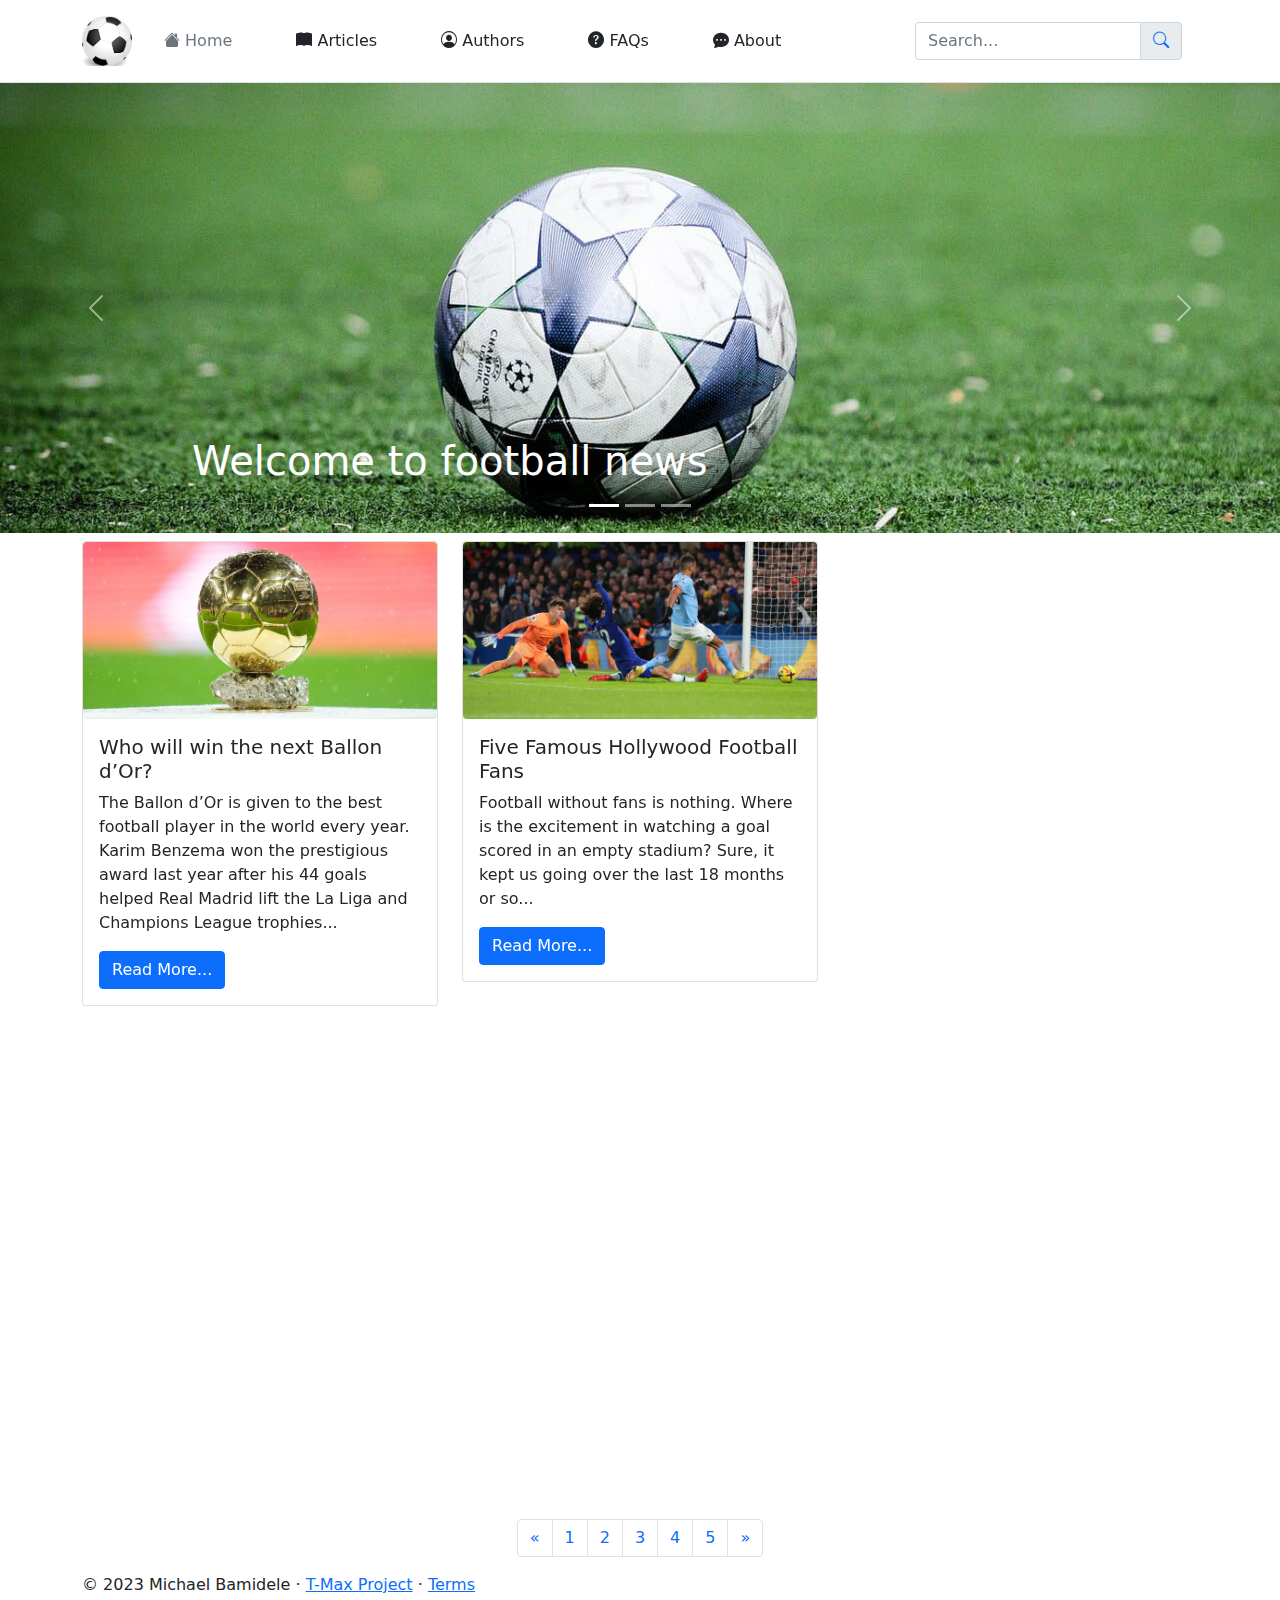
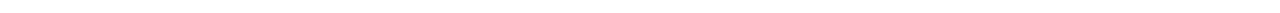
<file: index.html>
<!DOCTYPE html>
<html lang="en">
<head>
    <meta charset="UTF-8">
    <meta http-equiv="X-UA-Compatible" content="IE=edge">
    <meta name="viewport" content="width=device-width, initial-scale=1.0">
    <title>All about Football News</title>
    <link rel="stylesheet" href="./lib/bootstrap-5.1.0-dist/css/bootstrap.min.css">
    <link rel="stylesheet" href="./lib/bootstrap-icons/bootstrap-icons.css">
    <link rel="stylesheet" href="./lib/aos/aos.css">
</head>
<body>
    <!-- NAVIGATION ITEMS START -->
    <header class="p-3 mb-0 border-bottom">
        <div class="container">
          <div class="d-flex flex-wrap align-items-center justify-content-center justify-content-lg-start" data-aos="fade-down" data-aos-offset="200" data-aos-easing="ease-in-sine" data-aos-duration="1800">
            <a href="/" class="d-flex align-items-center mb-2 mb-lg-0 text-dark text-decoration-none">
              <!-- <svg class="bi me-2" width="40" height="32" role="img" aria-label="Bootstrap"><use xlink:href="#bootstrap"/></svg> -->
              <img src="./media/logo/football_logo.png" alt="" width="50px" class="rounded-2">
            </a>
    
            <ul class="nav col-12 col-lg-auto me-lg-auto mb-2 justify-content-center mb-md-0">
              <li class="px-4"><a href="#" class="nav-link px-2 link-secondary"> <i class="bi bi-house-fill"></i> Home</a></li>
              <li class="px-4"><a href="./pages/article1.html" class="nav-link px-2 link-dark"> <i class="bi bi-book-fill"></i> Articles</a></li>
              <li class="px-4"><a href="./pages/authors.html" class="nav-link px-2 link-dark"> <i class="bi bi-person-circle"></i> Authors</a></li>
              <li class="px-4"><a href="#" class="nav-link px-2 link-dark"> <i class="bi bi-question-circle-fill"></i> FAQs</a></li>
              <li class="px-4"><a href="#" class="nav-link px-2 link-dark"> <i class="bi bi-chat-dots-fill"></i> About</a></li>
            </ul>

            <form class="col-12 col-lg-auto mb-3 mb-lg-0 me-lg-3">
              <div class="input-group">
              <input type="search" class="form-control" placeholder="Search..." aria-label="Search">
              <span id="searchBtn" class="input-group-text"><a href="./pages/search.html"><i class="bi bi-search"></i></a></span>
              </div>
            </form>
    
          </div>
        </div>
        <!-- <h1 class="bi bi-bell-fill"></h1> -->
    </header>
    <!-- SLIDER START -->
    <main>
      <div id="myCarousel" class="carousel slide mb-2" data-bs-ride="carousel" data-aos="fade-down" data-aos-offset="400" data-aos-easing="ease-in-sine" data-aos-duration="1800">
        <div class="carousel-indicators">
          <button type="button" data-bs-target="#myCarousel" data-bs-slide-to="0" class="active" aria-current="true" aria-label="Slide 1"></button>
          <button type="button" data-bs-target="#myCarousel" data-bs-slide-to="1" aria-label="Slide 2"></button>
          <button type="button" data-bs-target="#myCarousel" data-bs-slide-to="2" aria-label="Slide 3"></button>
        </div>
        <div class="carousel-inner">
          <div class="carousel-item active">
            <img src="./media/images/football-slider1.jpg" alt="">
    
            <div class="container">
              <div class="carousel-caption text-start">
                <h1>Welcome to football news</h1>
              </div>
            </div>
          </div>
          <div class="carousel-item">
            <img src="./media/images/football-slider2.jpg" alt="">
    
            <div class="container">
              <div class="carousel-caption text-start">
                <h1>Latest news about football, and more</h1>
              </div>
            </div>
          </div>
          <div class="carousel-item">
            <img src="./media/images/football-slider3.jpg" alt="">
    
            <div class="container">
              <div class="carousel-caption text-end">
              </div>
            </div>
          </div>
        </div>
        <button class="carousel-control-prev" type="button" data-bs-target="#myCarousel" data-bs-slide="prev">
          <span class="carousel-control-prev-icon" aria-hidden="true"></span>
          <span class="visually-hidden">Previous</span>
        </button>
        <button class="carousel-control-next" type="button" data-bs-target="#myCarousel" data-bs-slide="next">
          <span class="carousel-control-next-icon" aria-hidden="true"></span>
          <span class="visually-hidden">Next</span>
        </button>
      </div>
    
    
      <!-- FEATURED ARTICLES SECTION START -->
      <div class="container">
        <div class="row" data-masonry='{"percentPosition": true }'>
          <div class="col-sm-6 col-lg-4 mb-4">
            <div class="card" data-aos="flip-left" data-aos-offset="200" data-aos-easing="ease-in-sine" data-aos-duration="600">
              <img src="./media/images/article1b.jpg" alt="" class="rounded-2">
      
              <div class="card-body">
                <h5 class="card-title">Who will win the next Ballon d’Or?</h5>
                <p class="card-text">The Ballon d’Or is given to the best football player in the world every year. Karim Benzema won the prestigious award last year after his 44 goals helped Real Madrid lift the La Liga and Champions League trophies...</p>
                <a href="./pages/article1.html" class="btn btn-primary">Read More...</a>
              </div>
            </div>
          </div>

          <div class="col-sm-6 col-lg-4 mb-4">
            <div class="card" data-aos="flip-left" data-aos-offset="300" data-aos-easing="ease-in-sine" data-aos-duration="600">
              <img src="./media/images/article2.jpg" alt="" class="rounded-2">
      
              <div class="card-body">
                <h5 class="card-title">Five Famous Hollywood Football Fans</h5>
                <p class="card-text">Football without fans is nothing. Where is the excitement in watching a goal scored in an empty stadium? Sure, it kept us going over the last 18 months or so...
                  </p>
                  <a href="./pages/article2.html" class="btn btn-primary">Read More...</a>

              </div>
            </div>
          </div>

          <div class="col-sm-6 col-lg-4 mb-4">
            <div class="card" data-aos="flip-left" data-aos-offset="400" data-aos-easing="ease-in-sine" data-aos-duration="600">
              <img src="./media/images/article3.jpg" alt="" class="rounded-2">
      
              <div class="card-body">
                <h5 class="card-title">2023 FA Cup 3rd Round Preview</h5>
                <p class="card-text">The FA Cup third round will be played between January 6 and January 9 and can be streamed online here. This is the stage where the Premier League teams...</p>
                <a href="./pages/article3.html" class="btn btn-primary">Read More...</a>

              </div>
            </div>
          </div>

          <div class="col-sm-6 col-lg-4 mb-4">
            <div class="card" data-aos="flip-left" data-aos-offset="200" data-aos-easing="ease-in-sine" data-aos-duration="600">
              <img src="./media/images/article4.jpg" alt="" class="rounded-2">

              <div class="card-body">
                <h5 class="card-title">Chelsea vs Man City highlights and reaction as Riyad Mahrez scores from Grealish assist</h5>
                <p class="card-text">Manchester City beat Chelsea at Stamford Bridge in an important Premier League fixture ahead of the two sides meeting again in the FA Cup at the weekend...</p>
                <a href="./pages/article4.html" class="btn btn-primary">Read More...</a>

              </div>
            </div>
          </div>

          <div class="col-sm-6 col-lg-4 mb-4">
            <div class="card" data-aos="flip-left" data-aos-offset="300" data-aos-easing="ease-in-sine" data-aos-duration="600">
              <img src="./media/images/article5.jpg" alt="" class="rounded-2">

              <div class="card-body">
                <h5 class="card-title">Man City 1-1 Everton highlights and reaction after Haaland and Gray goals</h5>
                <p class="card-text">Manchester City were left frustrated on New Year's Eve as Everton earned a point at the Etihad Stadium. Julian Alvarez was a surprise inclusion...</p>
                <a href="./pages/article5.html" class="btn btn-primary">Read More...</a>

              </div>
            </div>
          </div>

          <div class="col-sm-6 col-lg-4 mb-4">
            <div class="card" data-aos="flip-left" data-aos-offset="400" data-aos-easing="ease-in-sine" data-aos-duration="600">
              <img src="./media/images/article6.jpg" alt="" class="rounded-2">

              <div class="card-body">
                <h5 class="card-title">Every word Pep Guardiola said ahead of Man City vs Chelsea fixture</h5>
                <p class="card-text">Manchester City take on Chelsea in the Premier League on Thursday and Pep Guardiola will give his thoughts today...</p>
                <a href="./pages/article6.html" class="btn btn-primary">Read More...</a>

              </div>
            </div>
          </div>


        </div>


      </div>
      <div class="d-flex flex-row justify-content-center">
        <nav>
          <ul class="pagination">
            <li class="page-item">
              <a class="page-link" href="#" aria-label="Previous">
                <span aria-hidden="true">&laquo;</span>
              </a>
            </li>
            <li class="page-item"><a class="page-link" href="#">1</a></li>
            <li class="page-item"><a class="page-link" href="#">2</a></li>
            <li class="page-item"><a class="page-link" href="#">3</a></li>
            <li class="page-item"><a class="page-link" href="#">4</a></li>
            <li class="page-item"><a class="page-link" href="#">5</a></li>
            <li class="page-item">
              <a class="page-link" href="#" aria-label="Next">
                <span aria-hidden="true">&raquo;</span>
              </a>
            </li>
          </ul>
        </nav>
      </div>
    </main>
    <footer class="container">
      <p>&copy; 2023 Michael Bamidele &middot; <a href="#">T-Max Project</a> &middot; <a href="#">Terms</a></p>
      
    </footer>
   
    
    <script src="./lib/bootstrap-5.1.0-dist/js/bootstrap.bundle.min.js"></script>
    <script src="./lib/aos/aos.js"></script>
    <script>AOS.init();</script>
    <script src="/scripts/main.js"></script>
</body>
</html>
</file>
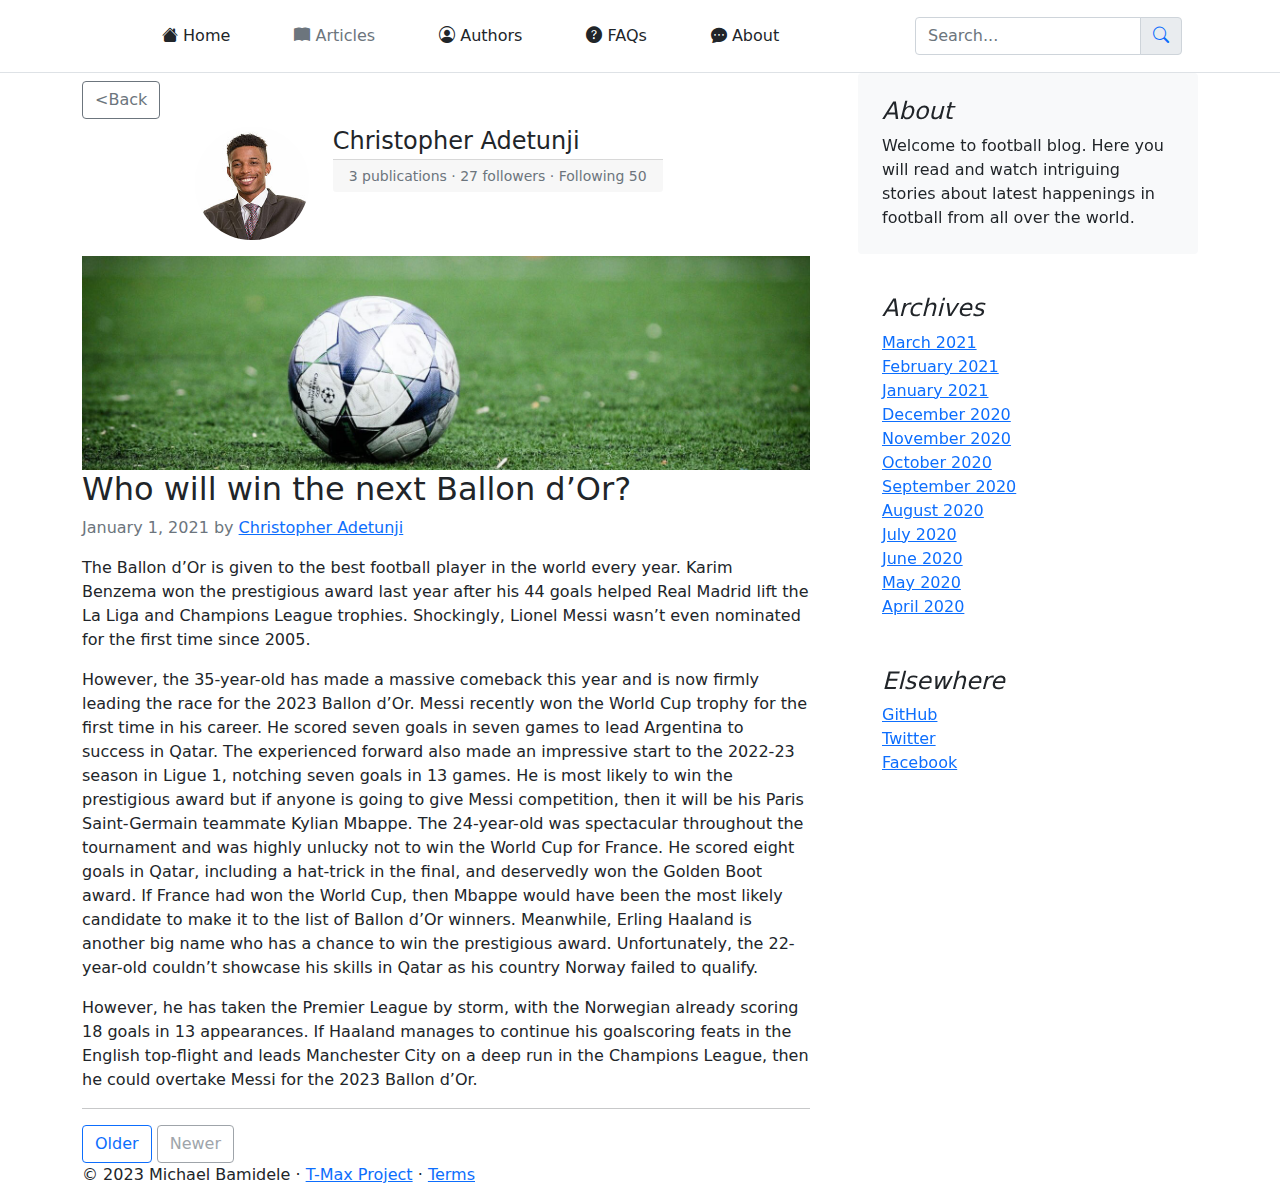
<file: pages/article1.html>
<!DOCTYPE html>
<html lang="en">
<head>
    <meta charset="UTF-8">
    <meta http-equiv="X-UA-Compatible" content="IE=edge">
    <meta name="viewport" content="width=device-width, initial-scale=1.0">
    <title>All about Football News</title>
    <link rel="stylesheet" href="../lib/bootstrap-5.1.0-dist/css/bootstrap.min.css">
    <link rel="stylesheet" href="../lib/bootstrap-icons/bootstrap-icons.css">

</head>
<body>
    <!-- NAVIGATION ITEMS START -->
    <header class="p-3 mb-0 border-bottom">
      <div class="container">
        <div class="d-flex flex-wrap align-items-center justify-content-center justify-content-lg-start">
          <a href="/" class="d-flex align-items-center mb-2 mb-lg-0 text-dark text-decoration-none">
            <svg class="bi me-2" width="40" height="32" role="img" aria-label="Bootstrap"><use xlink:href="#bootstrap"/></svg>
          </a>
  
          <ul class="nav col-12 col-lg-auto me-lg-auto mb-2 justify-content-center mb-md-0">
            <li class="px-4"><a href="../index.html" class="nav-link px-2 link-dark"> <i class="bi bi-house-fill"></i> Home</a></li>
            <li class="px-4"><a href="#" class="nav-link px-2 link-secondary"> <i class="bi bi-book-fill"></i> Articles</a></li>
            <li class="px-4"><a href="./authors.html" class="nav-link px-2 link-dark"> <i class="bi bi-person-circle"></i> Authors</a></li>
            <li class="px-4"><a href="#" class="nav-link px-2 link-dark"> <i class="bi bi-question-circle-fill"></i> FAQs</a></li>
            <li class="px-4"><a href="#" class="nav-link px-2 link-dark"> <i class="bi bi-chat-dots-fill"></i> About</a></li>
          </ul>

          <form class="col-12 col-lg-auto mb-3 mb-lg-0 me-lg-3">
            <div class="input-group">
            <input type="search" class="form-control" placeholder="Search..." aria-label="Search">
            <span id="searchBtn" class="input-group-text"><a href="./search.html"><i class="bi bi-search"></i></a></span>
            </div>
          </form>
  
        </div>
      </div>
      <!-- <h1 class="bi bi-bell-fill"></h1> -->
    </header>
<!-- SLIDER START -->
    <main class="container">
        <div class="row g-5">
            <div class="col-md-8">
              <h4><a href="../index.html" class="btn btn-outline-secondary mt-2">&lt;Back</a></h4>
              <div class="row mb-3">
                  <div class="col-4 text-end">
                      <img src="../media/images/writer1.jpg" alt="" width="50%" class="rounded-pill">
                  </div>
                  <div class="col-8">
                    <h4 class="card-title">Christopher Adetunji</h4>
                    <small class="card-footer text-secondary">3 publications &middot; 27 followers &middot; Following 50</small>
                  </div>
              </div>
        
              <article class="blog-post">
                <img src="../media/images/football-slider1.jpg" alt="" width="100%">
                <h2 class="blog-post-title">Who will win the next Ballon d’Or?</h2>
                <p class="blog-post-meta text-secondary">January 1, 2021 by <a href="#">Christopher Adetunji</a></p>
        
                <p>The Ballon d’Or is given to the best football player in the world every year. Karim Benzema won the prestigious award last year after his 44 goals helped Real Madrid lift the La Liga and Champions League trophies. 
                  Shockingly, Lionel Messi wasn’t even nominated for the first time since 2005. 
                </p>
                <p>However, the 35-year-old has made a massive comeback this year and is now firmly leading the race for the 2023 Ballon d’Or. 
                  Messi recently won the World Cup trophy for the first time in his career. He scored seven goals in seven games to lead Argentina to success in Qatar. 
                  The experienced forward also made an impressive start to the 2022-23 season in Ligue 1, notching seven goals in 13 games. 
                  He is most likely to win the prestigious award but if anyone is going to give Messi competition, then it will be his Paris Saint-Germain teammate Kylian Mbappe. 
                  The 24-year-old was spectacular throughout the tournament and was highly unlucky not to win the World Cup for France. He scored eight goals in Qatar, including a hat-trick in the final, and deservedly won the Golden Boot award. 
                  If France had won the World Cup, then Mbappe would have been the most likely candidate to make it to the list of Ballon d’Or winners. 
                  Meanwhile, Erling Haaland is another big name who has a chance to win the prestigious award. 
                  Unfortunately, the 22-year-old couldn’t showcase his skills in Qatar as his country Norway failed to qualify. 
                  </p>
                  <p>
                  However, he has taken the Premier League by storm, with the Norwegian already scoring 18 goals in 13 appearances. 
                  If Haaland manages to continue his goalscoring feats in the English top-flight and leads Manchester City on a deep run in the Champions League, then he could overtake Messi for the 2023 Ballon d’Or. 
                  </p>
                <hr>

              </article>
        
              <nav class="blog-pagination" aria-label="Pagination">
                <a class="btn btn-outline-primary" href="#">Older</a>
                <a class="btn btn-outline-secondary disabled" href="#" tabindex="-1" aria-disabled="true">Newer</a>
              </nav>
        
            </div>
        
            <div class="col-md-4">
              <div class="position-sticky" style="top: 2rem;">
                <div class="p-4 mb-3 bg-light rounded">
                  <h4 class="fst-italic">About</h4>
                  <p class="mb-0">Welcome to football blog. Here you will read and watch intriguing stories about latest happenings in football from all over the world.</p>
                </div>
        
                <div class="p-4">
                  <h4 class="fst-italic">Archives</h4>
                  <ol class="list-unstyled mb-0">
                    <li><a href="#">March 2021</a></li>
                    <li><a href="#">February 2021</a></li>
                    <li><a href="#">January 2021</a></li>
                    <li><a href="#">December 2020</a></li>
                    <li><a href="#">November 2020</a></li>
                    <li><a href="#">October 2020</a></li>
                    <li><a href="#">September 2020</a></li>
                    <li><a href="#">August 2020</a></li>
                    <li><a href="#">July 2020</a></li>
                    <li><a href="#">June 2020</a></li>
                    <li><a href="#">May 2020</a></li>
                    <li><a href="#">April 2020</a></li>
                  </ol>
                </div>
        
                <div class="p-4">
                  <h4 class="fst-italic">Elsewhere</h4>
                  <ol class="list-unstyled">
                    <li><a href="#">GitHub</a></li>
                    <li><a href="#">Twitter</a></li>
                    <li><a href="#">Facebook</a></li>
                  </ol>
                </div>
              </div>
            </div>
          </div>
        

    </main>
    <footer class="container">
      <p>&copy; 2023 Michael Bamidele &middot; <a href="#">T-Max Project</a> &middot; <a href="#">Terms</a></p>
      
    </footer>
   
    
    <script src="../lib/bootstrap-5.1.0-dist/js/bootstrap.bundle.min.js"></script>
</body>
</html>
</file>
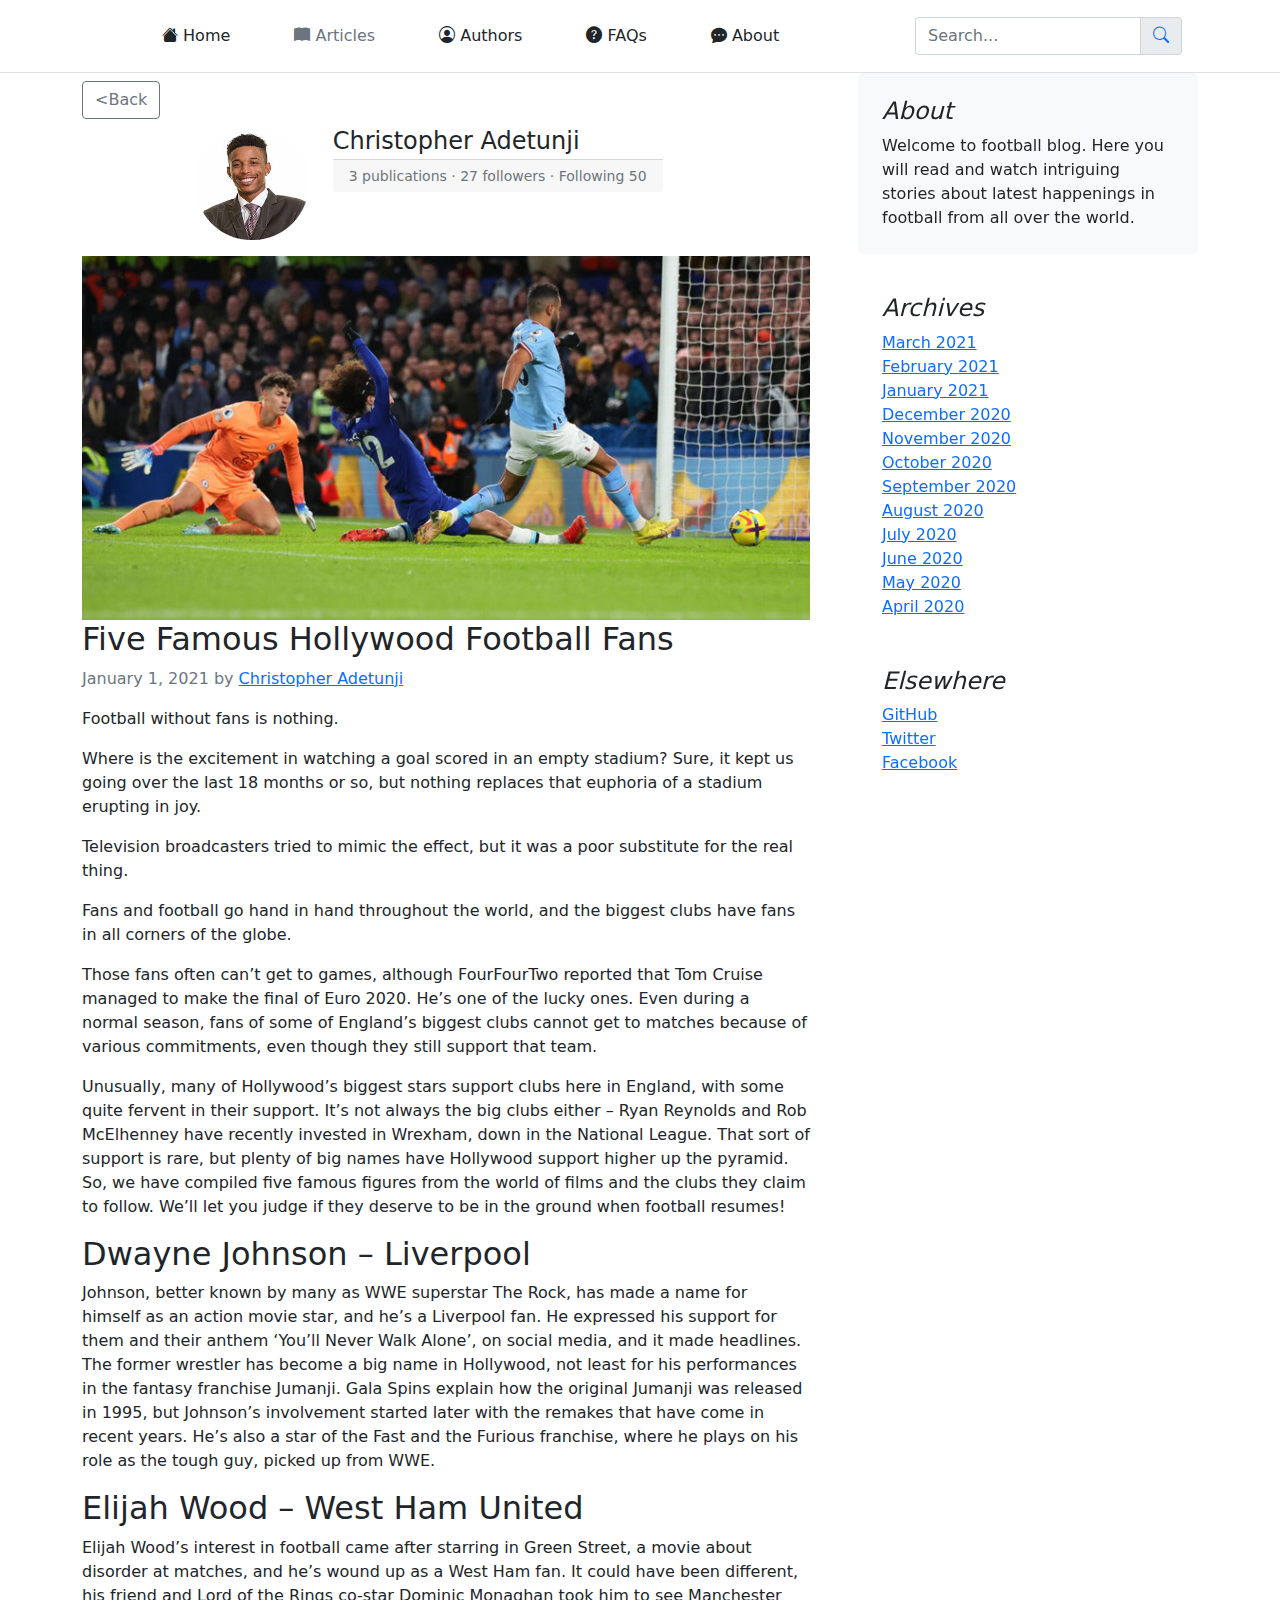
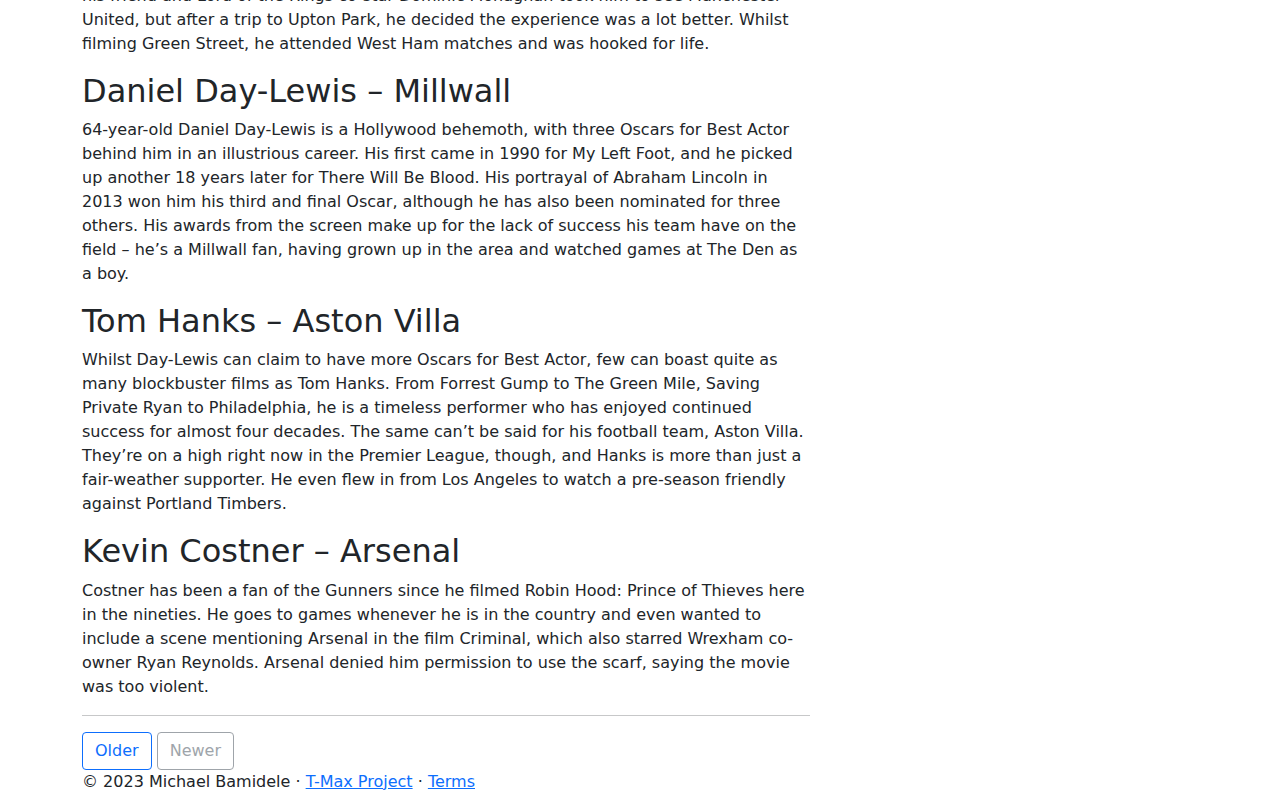
<file: pages/article2.html>
<!DOCTYPE html>
<html lang="en">
<head>
    <meta charset="UTF-8">
    <meta http-equiv="X-UA-Compatible" content="IE=edge">
    <meta name="viewport" content="width=device-width, initial-scale=1.0">
    <title>All about Football News</title>
    <link rel="stylesheet" href="../lib/bootstrap-5.1.0-dist/css/bootstrap.min.css">
    <link rel="stylesheet" href="../lib/bootstrap-icons/bootstrap-icons.css">

</head>
<body>
    <!-- NAVIGATION ITEMS START -->
    <header class="p-3 mb-0 border-bottom">
      <div class="container">
        <div class="d-flex flex-wrap align-items-center justify-content-center justify-content-lg-start">
          <a href="/" class="d-flex align-items-center mb-2 mb-lg-0 text-dark text-decoration-none">
            <svg class="bi me-2" width="40" height="32" role="img" aria-label="Bootstrap"><use xlink:href="#bootstrap"/></svg>
          </a>
  
          <ul class="nav col-12 col-lg-auto me-lg-auto mb-2 justify-content-center mb-md-0">
            <li class="px-4"><a href="../index.html" class="nav-link px-2 link-dark"> <i class="bi bi-house-fill"></i> Home</a></li>
            <li class="px-4"><a href="#" class="nav-link px-2 link-secondary"> <i class="bi bi-book-fill"></i> Articles</a></li>
            <li class="px-4"><a href="./authors.html" class="nav-link px-2 link-dark"> <i class="bi bi-person-circle"></i> Authors</a></li>
            <li class="px-4"><a href="#" class="nav-link px-2 link-dark"> <i class="bi bi-question-circle-fill"></i> FAQs</a></li>
            <li class="px-4"><a href="#" class="nav-link px-2 link-dark"> <i class="bi bi-chat-dots-fill"></i> About</a></li>
          </ul>

          <form class="col-12 col-lg-auto mb-3 mb-lg-0 me-lg-3">
            <div class="input-group">
            <input type="search" class="form-control" placeholder="Search..." aria-label="Search">
            <span id="searchBtn" class="input-group-text"><a href="./search.html"><i class="bi bi-search"></i></a></span>
            </div>
          </form>
  
        </div>
      </div>
      <!-- <h1 class="bi bi-bell-fill"></h1> -->
    </header>
    <!-- SLIDER START -->
    <main class="container">
        <div class="row g-5">
            <div class="col-md-8">
              <h4><a href="../index.html" class="btn btn-outline-secondary mt-2">&lt;Back</a></h4>
              <div class="row mb-3">
                  <div class="col-4 text-end">
                      <img src="../media/images/writer1.jpg" alt="" width="50%" class="rounded-pill">
                  </div>
                  <div class="col-8">
                    <h4 class="card-title">Christopher Adetunji</h4>
                    <small class="card-footer text-secondary">3 publications &middot; 27 followers &middot; Following 50</small>
                  </div>
              </div>
        
              <article class="blog-post">
                <img src="../media/images/article2.jpg" alt="" width="100%">
                <h2 class="blog-post-title">Five Famous Hollywood Football Fans</h2>
                <p class="blog-post-meta text-secondary">January 1, 2021 by <a href="#">Christopher Adetunji</a></p>
        
                <p>Football without fans is nothing.

                </p> 
                <p>Where is the excitement in watching a goal scored in an empty stadium? Sure, it kept us going over the last 18 months or so, but nothing replaces that euphoria of a stadium erupting in joy.</p>
                <p> Television broadcasters tried to mimic the effect, but it was a poor substitute for the real thing.
                </p>    
                <p> Fans and football go hand in hand throughout the world, and the biggest clubs have fans in all corners of the globe.
                </p>    
                <p> Those fans often can’t get to games, although FourFourTwo reported that Tom Cruise managed to make the final of Euro 2020. He’s one of the lucky ones.
                    Even during a normal season, fans of some of England’s biggest clubs cannot get to matches because of various commitments, even though they still support that team.
                </p>    
                <p>    Unusually, many of Hollywood’s biggest stars support clubs here in England, with some quite fervent in their support. It’s not always the big clubs either – Ryan Reynolds and Rob McElhenney have recently invested in Wrexham, down in the National League.
                    That sort of support is rare, but plenty of big names have Hollywood support higher up the pyramid. So, we have compiled five famous figures from the world of films and the clubs they claim to follow.
                    We’ll let you judge if they deserve to be in the ground when football resumes!
                </p>    
                <h2>    Dwayne Johnson – Liverpool</h2>
                    
                <p>    Johnson, better known by many as WWE superstar The Rock, has made a name for himself as an action movie star, and he’s a Liverpool fan.
                    He expressed his support for them and their anthem ‘You’ll Never Walk Alone’, on social media, and it made headlines. The former wrestler has become a big name in Hollywood, not least for his performances in the fantasy franchise Jumanji.
                    Gala Spins explain how the original Jumanji was released in 1995, but Johnson’s involvement started later with the remakes that have come in recent years. He’s also a star of the Fast and the Furious franchise, where he plays on his role as the tough guy, picked up from WWE.
                </p>    
                <h2>    Elijah Wood – West Ham United</h2>
                    
                <p>    Elijah Wood’s interest in football came after starring in Green Street, a movie about disorder at matches, and he’s wound up as a West Ham fan.
                    It could have been different, his friend and Lord of the Rings co-star Dominic Monaghan took him to see Manchester United, but after a trip to Upton Park, he decided the experience was a lot better.
                    Whilst filming Green Street, he attended West Ham matches and was hooked for life.
                </p>    
                <h2>    Daniel Day-Lewis – Millwall</h2>
                    
                <p>    64-year-old Daniel Day-Lewis is a Hollywood behemoth, with three Oscars for Best Actor behind him in an illustrious career. His first came in 1990 for My Left Foot, and he picked up another 18 years later for There Will Be Blood.
                    His portrayal of Abraham Lincoln in 2013 won him his third and final Oscar, although he has also been nominated for three others.
                    His awards from the screen make up for the lack of success his team have on the field – he’s a Millwall fan, having grown up in the area and watched games at The Den as a boy.
                </p>    
                <h2>    Tom Hanks – Aston Villa</h2>
                    
                <p>    Whilst Day-Lewis can claim to have more Oscars for Best Actor, few can boast quite as many blockbuster films as Tom Hanks. From Forrest Gump to The Green Mile, Saving Private Ryan to Philadelphia, he is a timeless performer who has enjoyed continued success for almost four decades.
                    The same can’t be said for his football team, Aston Villa. They’re on a high right now in the Premier League, though, and Hanks is more than just a fair-weather supporter. He even flew in from Los Angeles to watch a pre-season friendly against Portland Timbers.
                </p>    
                <h2>    Kevin Costner – Arsenal</h2>
                <p>    Costner has been a fan of the Gunners since he filmed Robin Hood: Prince of Thieves here in the nineties.
                    He goes to games whenever he is in the country and even wanted to include a scene mentioning Arsenal in the film Criminal, which also starred Wrexham co-owner Ryan Reynolds.
                    Arsenal denied him permission to use the scarf, saying the movie was too violent.
                </p>     
                
                <hr>

              </article>
        
              <nav class="blog-pagination" aria-label="Pagination">
                <a class="btn btn-outline-primary" href="#">Older</a>
                <a class="btn btn-outline-secondary disabled" href="#" tabindex="-1" aria-disabled="true">Newer</a>
              </nav>
        
            </div>
        
            <div class="col-md-4">
              <div class="position-sticky" style="top: 2rem;">
                <div class="p-4 mb-3 bg-light rounded">
                  <h4 class="fst-italic">About</h4>
                  <p class="mb-0">Welcome to football blog. Here you will read and watch intriguing stories about latest happenings in football from all over the world.</p>
                </div>
        
                <div class="p-4">
                  <h4 class="fst-italic">Archives</h4>
                  <ol class="list-unstyled mb-0">
                    <li><a href="#">March 2021</a></li>
                    <li><a href="#">February 2021</a></li>
                    <li><a href="#">January 2021</a></li>
                    <li><a href="#">December 2020</a></li>
                    <li><a href="#">November 2020</a></li>
                    <li><a href="#">October 2020</a></li>
                    <li><a href="#">September 2020</a></li>
                    <li><a href="#">August 2020</a></li>
                    <li><a href="#">July 2020</a></li>
                    <li><a href="#">June 2020</a></li>
                    <li><a href="#">May 2020</a></li>
                    <li><a href="#">April 2020</a></li>
                  </ol>
                </div>
        
                <div class="p-4">
                  <h4 class="fst-italic">Elsewhere</h4>
                  <ol class="list-unstyled">
                    <li><a href="#">GitHub</a></li>
                    <li><a href="#">Twitter</a></li>
                    <li><a href="#">Facebook</a></li>
                  </ol>
                </div>
              </div>
            </div>
          </div>
        

    </main>
    <footer class="container">
      <p>&copy; 2023 Michael Bamidele &middot; <a href="#">T-Max Project</a> &middot; <a href="#">Terms</a></p>
      
    </footer>
   
    
    <script src="../lib/bootstrap-5.1.0-dist/js/bootstrap.bundle.min.js"></script>
</body>
</html>
</file>
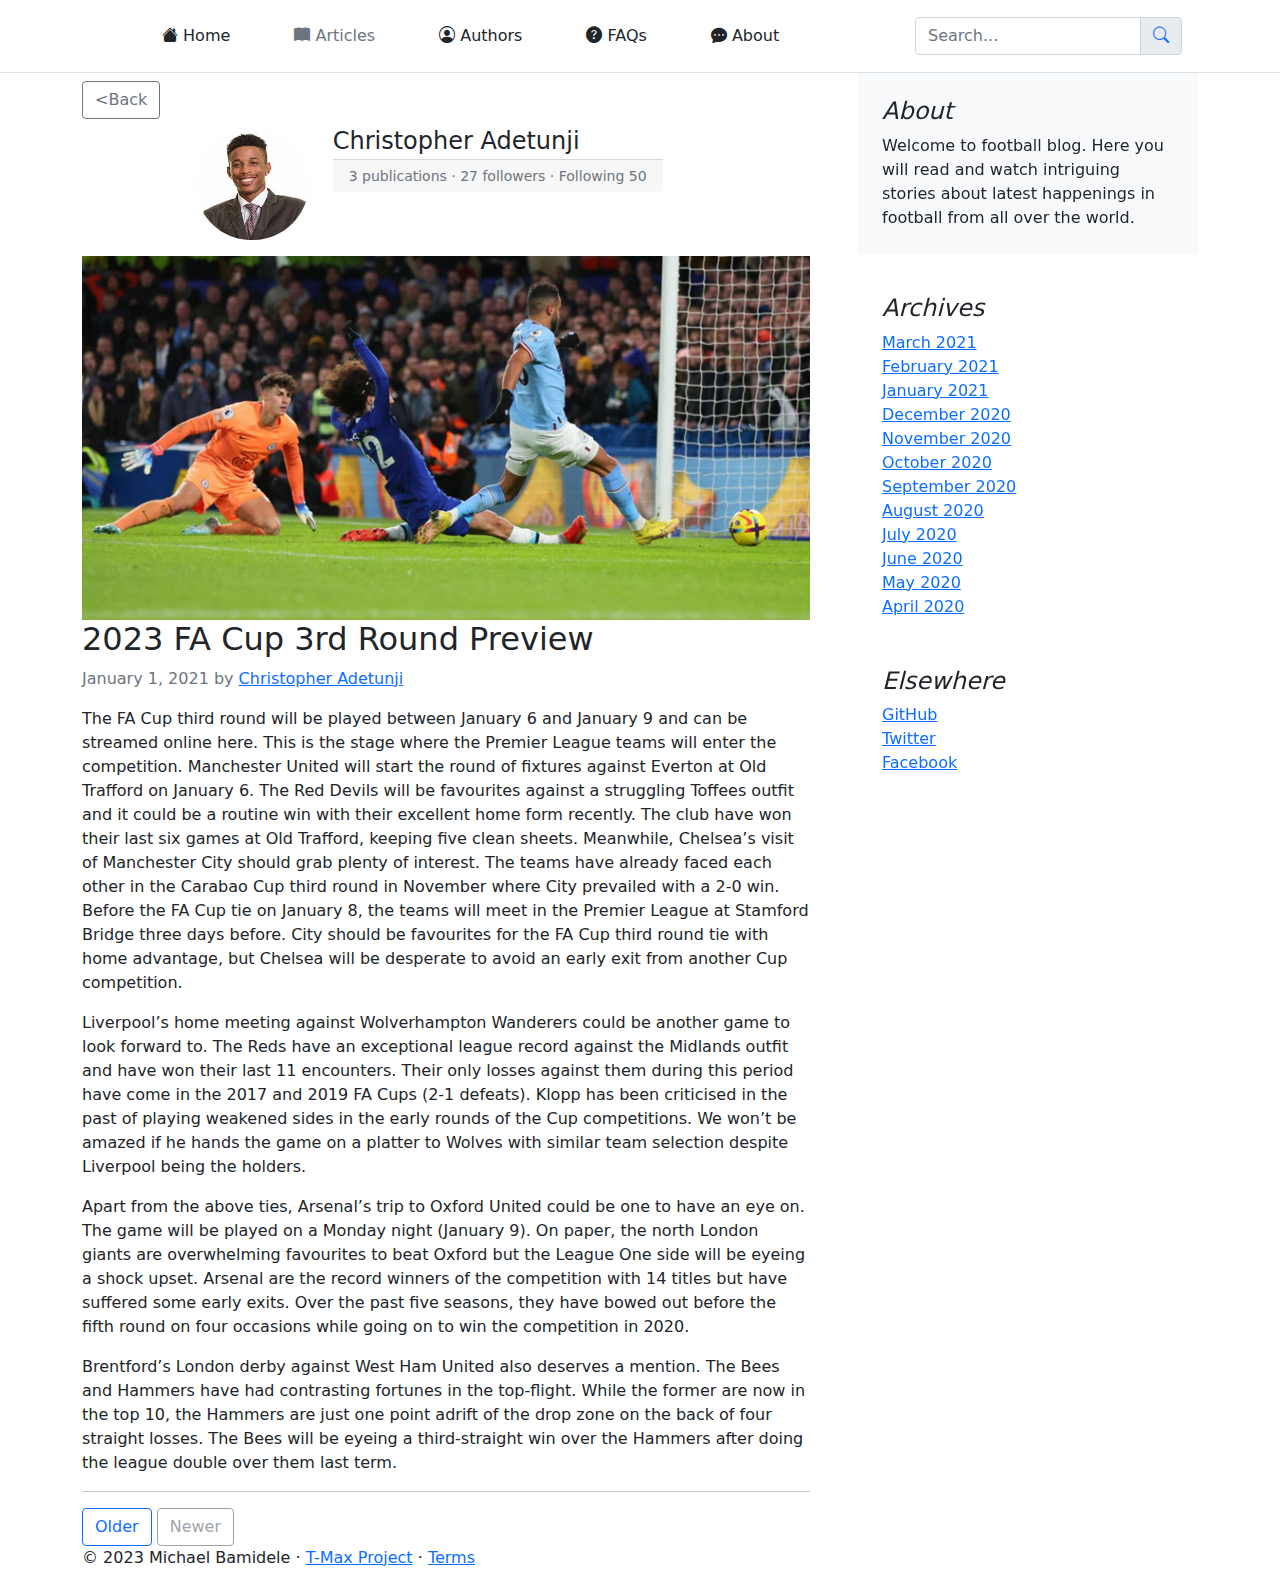
<file: pages/article3.html>
<!DOCTYPE html>
<html lang="en">
<head>
    <meta charset="UTF-8">
    <meta http-equiv="X-UA-Compatible" content="IE=edge">
    <meta name="viewport" content="width=device-width, initial-scale=1.0">
    <title>All about Football News</title>
    <link rel="stylesheet" href="../lib/bootstrap-5.1.0-dist/css/bootstrap.min.css">
    <link rel="stylesheet" href="../lib/bootstrap-icons/bootstrap-icons.css">

</head>
<body>
    <!-- NAVIGATION ITEMS START -->
    <header class="p-3 mb-0 border-bottom">
      <div class="container">
        <div class="d-flex flex-wrap align-items-center justify-content-center justify-content-lg-start">
          <a href="/" class="d-flex align-items-center mb-2 mb-lg-0 text-dark text-decoration-none">
            <svg class="bi me-2" width="40" height="32" role="img" aria-label="Bootstrap"><use xlink:href="#bootstrap"/></svg>
          </a>
  
          <ul class="nav col-12 col-lg-auto me-lg-auto mb-2 justify-content-center mb-md-0">
            <li class="px-4"><a href="../index.html" class="nav-link px-2 link-dark"> <i class="bi bi-house-fill"></i> Home</a></li>
            <li class="px-4"><a href="#" class="nav-link px-2 link-secondary"> <i class="bi bi-book-fill"></i> Articles</a></li>
            <li class="px-4"><a href="./authors.html" class="nav-link px-2 link-dark"> <i class="bi bi-person-circle"></i> Authors</a></li>
            <li class="px-4"><a href="#" class="nav-link px-2 link-dark"> <i class="bi bi-question-circle-fill"></i> FAQs</a></li>
            <li class="px-4"><a href="#" class="nav-link px-2 link-dark"> <i class="bi bi-chat-dots-fill"></i> About</a></li>
          </ul>

          <form class="col-12 col-lg-auto mb-3 mb-lg-0 me-lg-3">
            <div class="input-group">
            <input type="search" class="form-control" placeholder="Search..." aria-label="Search">
            <span id="searchBtn" class="input-group-text"><a href="./search.html"><i class="bi bi-search"></i></a></span>
            </div>
          </form>
  
        </div>
      </div>
      <!-- <h1 class="bi bi-bell-fill"></h1> -->
    </header>
    <!-- SLIDER START -->
    <main class="container">
        <div class="row g-5">
            <div class="col-md-8">
              <h4><a href="../index.html" class="btn btn-outline-secondary mt-2">&lt;Back</a></h4>
              <div class="row mb-3">
                  <div class="col-4 text-end">
                      <img src="../media/images/writer1.jpg" alt="" width="50%" class="rounded-pill">
                  </div>
                  <div class="col-8">
                    <h4 class="card-title">Christopher Adetunji</h4>
                    <small class="card-footer text-secondary">3 publications &middot; 27 followers &middot; Following 50</small>
                  </div>
              </div>
        
              <article class="blog-post">
                <img src="../media/images/article2.jpg" alt="" width="100%">
                <h2 class="blog-post-title">2023 FA Cup 3rd Round Preview</h2>
                <p class="blog-post-meta text-secondary">January 1, 2021 by <a href="#">Christopher Adetunji</a></p>
        
                <p>The FA Cup third round will be played between January 6 and January 9 and can be streamed online here. This is the stage where the Premier League teams will enter the competition.
                    Manchester United will start the round of fixtures against Everton at Old Trafford on January 6. The Red Devils will be favourites against a struggling Toffees outfit and it could be a routine win with their excellent home form recently. The club have won their last six games at Old Trafford, keeping five clean sheets.
                    Meanwhile, Chelsea’s visit of Manchester City should grab plenty of interest. The teams have already faced each other in the Carabao Cup third round in November where City prevailed with a 2-0 win. Before the FA Cup tie on January 8, the teams will meet in the Premier League at Stamford Bridge three days before. City should be favourites for the FA Cup third round tie with home advantage, but Chelsea will be desperate to avoid an early exit from another Cup competition.
                </p>
                <p>    Liverpool’s home meeting against Wolverhampton Wanderers could be another game to look forward to. The Reds have an exceptional league record against the Midlands outfit and have won their last 11 encounters. Their only losses against them during this period have come in the 2017 and 2019 FA Cups (2-1 defeats). Klopp has been criticised in the past of playing weakened sides in the early rounds of the Cup competitions. We won’t be amazed if he hands the game on a platter to Wolves with similar team selection despite Liverpool being the holders.
                </p>    
                <p> Apart from the above ties, Arsenal’s trip to Oxford United could be one to have an eye on. The game will be played on a Monday night (January 9). On paper, the north London giants are overwhelming favourites to beat Oxford but the League One side will be eyeing a shock upset. Arsenal are the record winners of the competition with 14 titles but have suffered some early exits. Over the past five seasons, they have bowed out before the fifth round on four occasions while going on to win the competition in 2020.
                </p>    
                <p> Brentford’s London derby against West Ham United also deserves a mention. The Bees and Hammers have had contrasting fortunes in the top-flight. While the former are now in the top 10, the Hammers are just one point adrift of the drop zone on the back of four straight losses. The Bees will be eyeing a third-straight win over the Hammers after doing the league double over them last term.
                </p>    

                
                <hr>

              </article>
        
              <nav class="blog-pagination" aria-label="Pagination">
                <a class="btn btn-outline-primary" href="#">Older</a>
                <a class="btn btn-outline-secondary disabled" href="#" tabindex="-1" aria-disabled="true">Newer</a>
              </nav>
        
            </div>
        
            <div class="col-md-4">
              <div class="position-sticky" style="top: 2rem;">
                <div class="p-4 mb-3 bg-light rounded">
                  <h4 class="fst-italic">About</h4>
                  <p class="mb-0">Welcome to football blog. Here you will read and watch intriguing stories about latest happenings in football from all over the world.</p>
                </div>
        
                <div class="p-4">
                  <h4 class="fst-italic">Archives</h4>
                  <ol class="list-unstyled mb-0">
                    <li><a href="#">March 2021</a></li>
                    <li><a href="#">February 2021</a></li>
                    <li><a href="#">January 2021</a></li>
                    <li><a href="#">December 2020</a></li>
                    <li><a href="#">November 2020</a></li>
                    <li><a href="#">October 2020</a></li>
                    <li><a href="#">September 2020</a></li>
                    <li><a href="#">August 2020</a></li>
                    <li><a href="#">July 2020</a></li>
                    <li><a href="#">June 2020</a></li>
                    <li><a href="#">May 2020</a></li>
                    <li><a href="#">April 2020</a></li>
                  </ol>
                </div>
        
                <div class="p-4">
                  <h4 class="fst-italic">Elsewhere</h4>
                  <ol class="list-unstyled">
                    <li><a href="#">GitHub</a></li>
                    <li><a href="#">Twitter</a></li>
                    <li><a href="#">Facebook</a></li>
                  </ol>
                </div>
              </div>
            </div>
          </div>
        

    </main>
    <footer class="container">
      <p>&copy; 2023 Michael Bamidele &middot; <a href="#">T-Max Project</a> &middot; <a href="#">Terms</a></p>
      
    </footer>
   
    
    <script src="../lib/bootstrap-5.1.0-dist/js/bootstrap.bundle.min.js"></script>
</body>
</html>
</file>
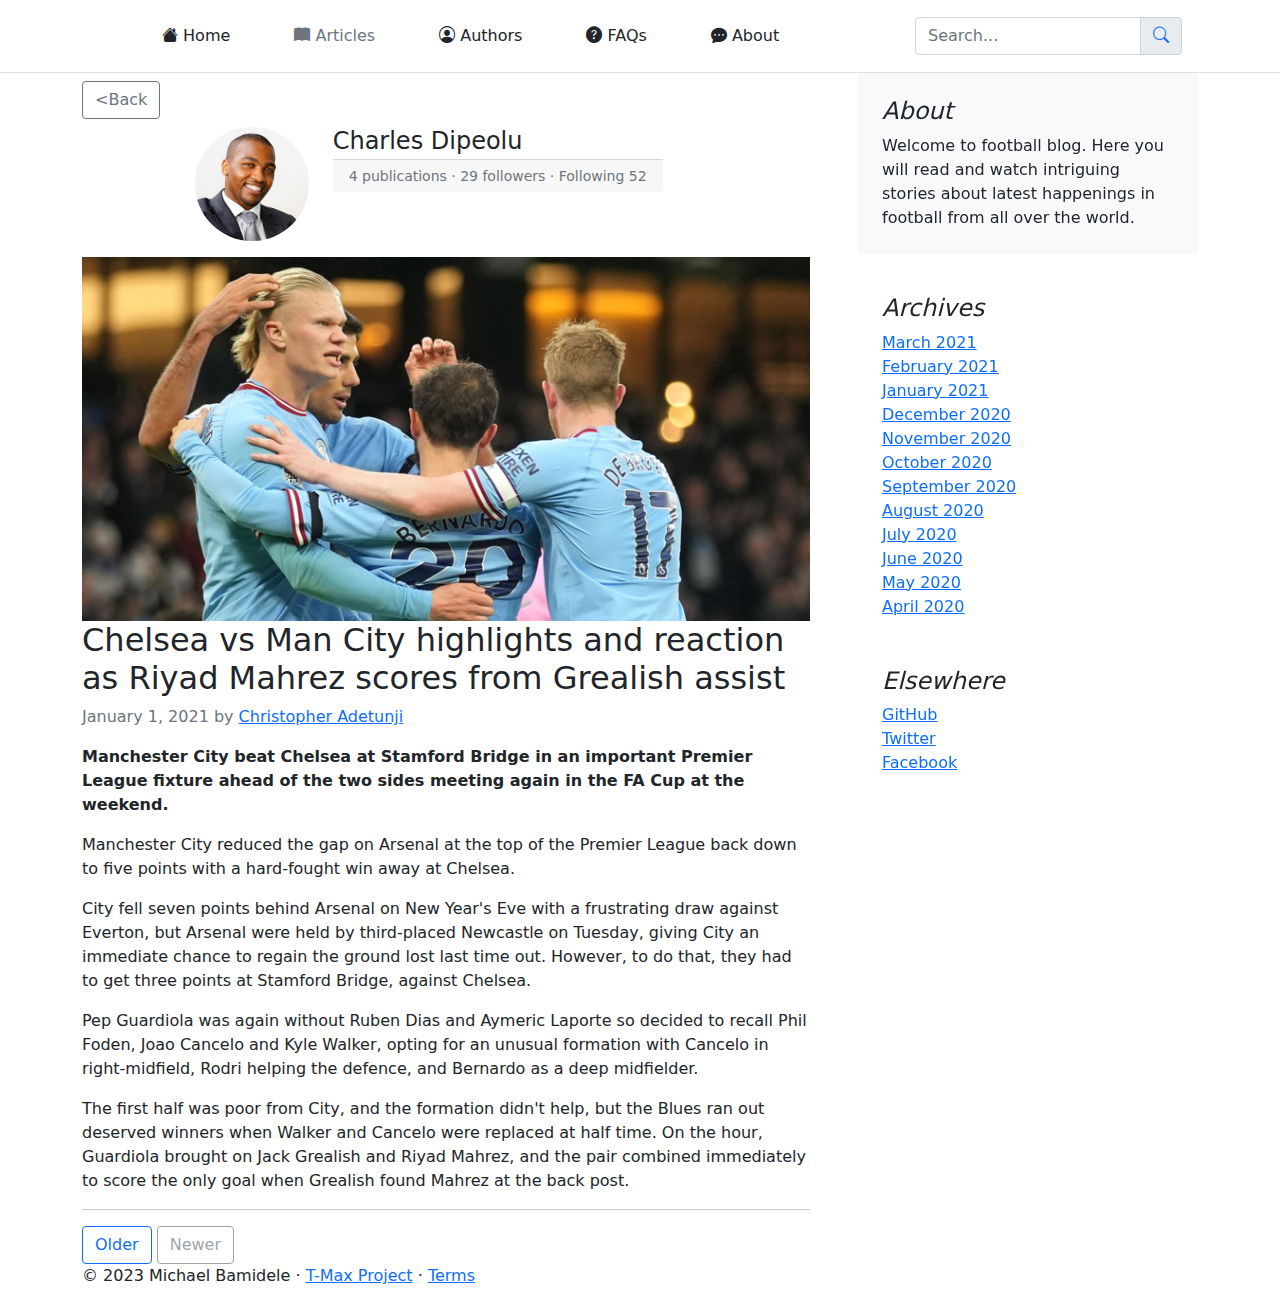
<file: pages/article4.html>
<!DOCTYPE html>
<html lang="en">
<head>
    <meta charset="UTF-8">
    <meta http-equiv="X-UA-Compatible" content="IE=edge">
    <meta name="viewport" content="width=device-width, initial-scale=1.0">
    <title>All about Football News</title>
    <link rel="stylesheet" href="../lib/bootstrap-5.1.0-dist/css/bootstrap.min.css">
    <link rel="stylesheet" href="../lib/bootstrap-icons/bootstrap-icons.css">

</head>
<body>
    <!-- NAVIGATION ITEMS START -->
    <header class="p-3 mb-0 border-bottom">
      <div class="container">
        <div class="d-flex flex-wrap align-items-center justify-content-center justify-content-lg-start">
          <a href="/" class="d-flex align-items-center mb-2 mb-lg-0 text-dark text-decoration-none">
            <svg class="bi me-2" width="40" height="32" role="img" aria-label="Bootstrap"><use xlink:href="#bootstrap"/></svg>
          </a>
  
          <ul class="nav col-12 col-lg-auto me-lg-auto mb-2 justify-content-center mb-md-0">
            <li class="px-4"><a href="../index.html" class="nav-link px-2 link-dark"> <i class="bi bi-house-fill"></i> Home</a></li>
            <li class="px-4"><a href="#" class="nav-link px-2 link-secondary"> <i class="bi bi-book-fill"></i> Articles</a></li>
            <li class="px-4"><a href="./authors.html" class="nav-link px-2 link-dark"> <i class="bi bi-person-circle"></i> Authors</a></li>
            <li class="px-4"><a href="#" class="nav-link px-2 link-dark"> <i class="bi bi-question-circle-fill"></i> FAQs</a></li>
            <li class="px-4"><a href="#" class="nav-link px-2 link-dark"> <i class="bi bi-chat-dots-fill"></i> About</a></li>
          </ul>

          <form class="col-12 col-lg-auto mb-3 mb-lg-0 me-lg-3">
            <div class="input-group">
            <input type="search" class="form-control" placeholder="Search..." aria-label="Search">
            <span id="searchBtn" class="input-group-text"><a href="./search.html"><i class="bi bi-search"></i></a></span>
            </div>
          </form>
  
        </div>
      </div>
      <!-- <h1 class="bi bi-bell-fill"></h1> -->
    </header>
    <!-- SLIDER START -->
    <main class="container">
        <div class="row g-5">
            <div class="col-md-8">
              <h4><a href="../index.html" class="btn btn-outline-secondary mt-2">&lt;Back</a></h4>
              <div class="row mb-3">
                  <div class="col-4 text-end">
                      <img src="../media/images/writer3.jpg" alt="" width="50%" class="rounded-pill">
                  </div>
                  <div class="col-8">
                    <h4 class="card-title">Charles Dipeolu</h4>
                    <small class="card-footer text-secondary">4 publications &middot; 29 followers &middot; Following 52</small>
                  </div>
              </div>
        
              <article class="blog-post">
                <img src="../media/images/article4.jpg" alt="" width="100%">
                <h2 class="blog-post-title">Chelsea vs Man City highlights and reaction as Riyad Mahrez scores from Grealish assist</h2>
                <p class="blog-post-meta text-secondary">January 1, 2021 by <a href="#">Christopher Adetunji</a></p>
        
                <p> <strong> Manchester City beat Chelsea at Stamford Bridge in an important Premier League fixture ahead of the two sides meeting again in the FA Cup at the weekend.</strong>
                </p>

                <p>    Manchester City reduced the gap on Arsenal at the top of the Premier League back down to five points with a hard-fought win away at Chelsea.
                </p>    
                <p> City fell seven points behind Arsenal on New Year's Eve with a frustrating draw against Everton, but Arsenal were held by third-placed Newcastle on Tuesday, giving City an immediate chance to regain the ground lost last time out. However, to do that, they had to get three points at Stamford Bridge, against Chelsea.
                </p>    
                <p> Pep Guardiola was again without Ruben Dias and Aymeric Laporte so decided to recall Phil Foden, Joao Cancelo and Kyle Walker, opting for an unusual formation with Cancelo in right-midfield, Rodri helping the defence, and Bernardo as a deep midfielder.
                </p>    
                <p> The first half was poor from City, and the formation didn't help, but the Blues ran out deserved winners when Walker and Cancelo were replaced at half time. On the hour, Guardiola brought on Jack Grealish and Riyad Mahrez, and the pair combined immediately to score the only goal when Grealish found Mahrez at the back post.
                </p>    

                
                <hr>

              </article>
        
              <nav class="blog-pagination" aria-label="Pagination">
                <a class="btn btn-outline-primary" href="#">Older</a>
                <a class="btn btn-outline-secondary disabled" href="#" tabindex="-1" aria-disabled="true">Newer</a>
              </nav>
        
            </div>
        
            <div class="col-md-4">
              <div class="position-sticky" style="top: 2rem;">
                <div class="p-4 mb-3 bg-light rounded">
                  <h4 class="fst-italic">About</h4>
                  <p class="mb-0">Welcome to football blog. Here you will read and watch intriguing stories about latest happenings in football from all over the world.</p>
                </div>
        
                <div class="p-4">
                  <h4 class="fst-italic">Archives</h4>
                  <ol class="list-unstyled mb-0">
                    <li><a href="#">March 2021</a></li>
                    <li><a href="#">February 2021</a></li>
                    <li><a href="#">January 2021</a></li>
                    <li><a href="#">December 2020</a></li>
                    <li><a href="#">November 2020</a></li>
                    <li><a href="#">October 2020</a></li>
                    <li><a href="#">September 2020</a></li>
                    <li><a href="#">August 2020</a></li>
                    <li><a href="#">July 2020</a></li>
                    <li><a href="#">June 2020</a></li>
                    <li><a href="#">May 2020</a></li>
                    <li><a href="#">April 2020</a></li>
                  </ol>
                </div>
        
                <div class="p-4">
                  <h4 class="fst-italic">Elsewhere</h4>
                  <ol class="list-unstyled">
                    <li><a href="#">GitHub</a></li>
                    <li><a href="#">Twitter</a></li>
                    <li><a href="#">Facebook</a></li>
                  </ol>
                </div>
              </div>
            </div>
          </div>
        

    </main>
    <footer class="container">
      <p>&copy; 2023 Michael Bamidele &middot; <a href="#">T-Max Project</a> &middot; <a href="#">Terms</a></p>
      
    </footer>
   
    
    <script src="../lib/bootstrap-5.1.0-dist/js/bootstrap.bundle.min.js"></script>
</body>
</html>
</file>
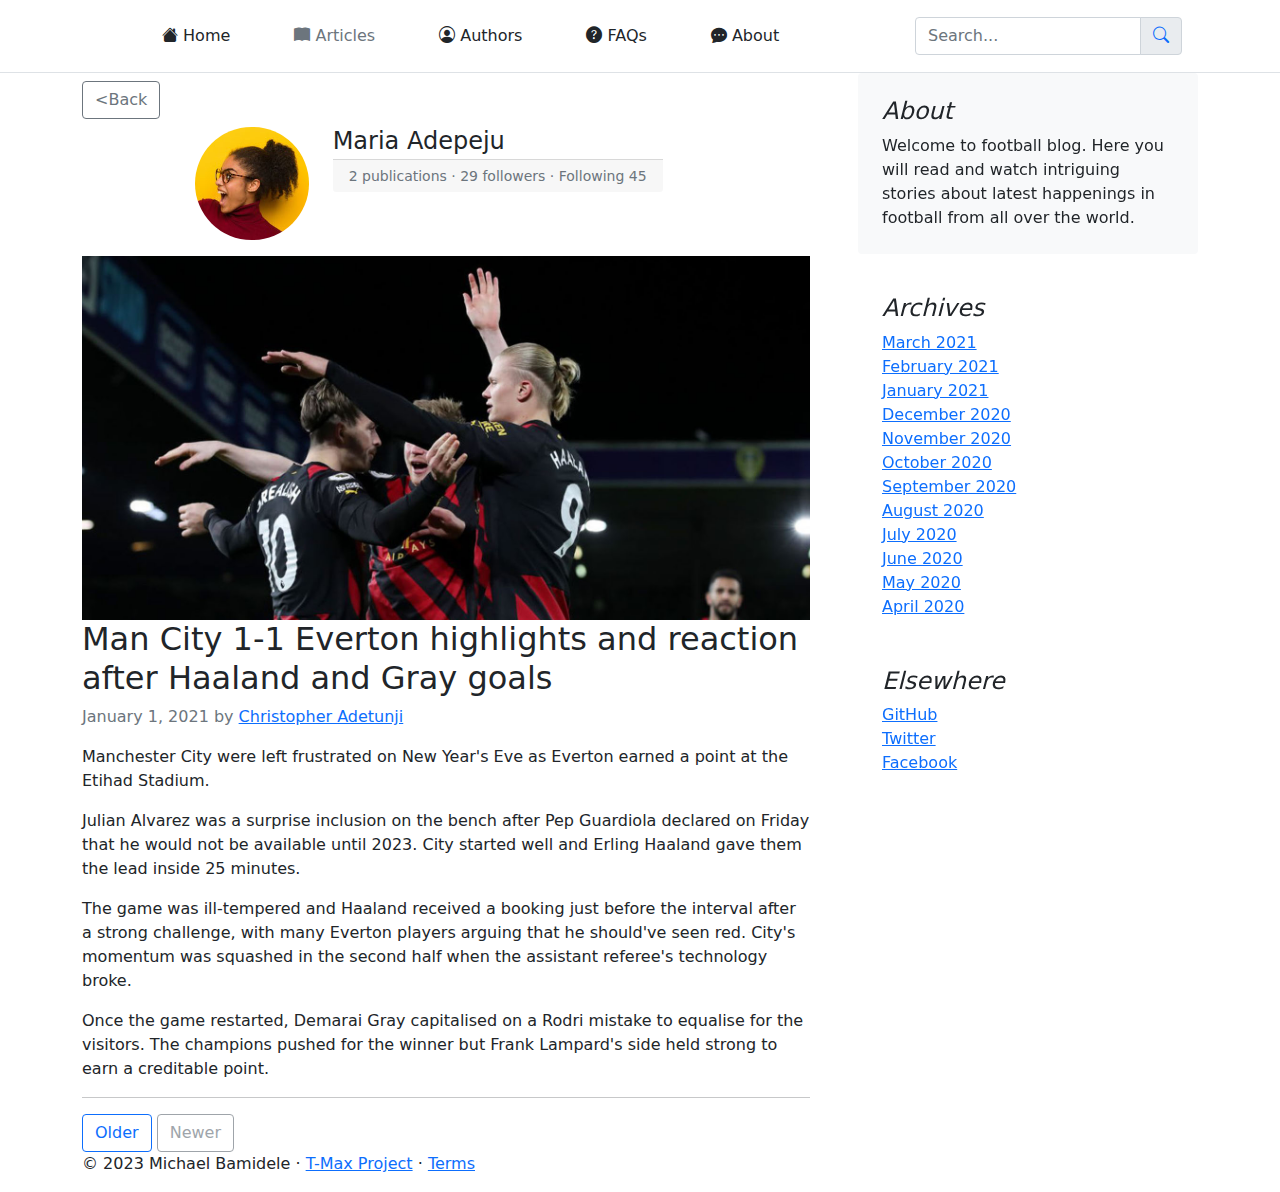
<file: pages/article5.html>
<!DOCTYPE html>
<html lang="en">
<head>
    <meta charset="UTF-8">
    <meta http-equiv="X-UA-Compatible" content="IE=edge">
    <meta name="viewport" content="width=device-width, initial-scale=1.0">
    <title>All about Football News</title>
    <link rel="stylesheet" href="../lib/bootstrap-5.1.0-dist/css/bootstrap.min.css">
    <link rel="stylesheet" href="../lib/bootstrap-icons/bootstrap-icons.css">

</head>
<body>
    <!-- NAVIGATION ITEMS START -->
    <header class="p-3 mb-0 border-bottom">
      <div class="container">
        <div class="d-flex flex-wrap align-items-center justify-content-center justify-content-lg-start">
          <a href="/" class="d-flex align-items-center mb-2 mb-lg-0 text-dark text-decoration-none">
            <svg class="bi me-2" width="40" height="32" role="img" aria-label="Bootstrap"><use xlink:href="#bootstrap"/></svg>
          </a>
  
          <ul class="nav col-12 col-lg-auto me-lg-auto mb-2 justify-content-center mb-md-0">
            <li class="px-4"><a href="../index.html" class="nav-link px-2 link-dark"> <i class="bi bi-house-fill"></i> Home</a></li>
            <li class="px-4"><a href="#" class="nav-link px-2 link-secondary"> <i class="bi bi-book-fill"></i> Articles</a></li>
            <li class="px-4"><a href="./authors.html" class="nav-link px-2 link-dark"> <i class="bi bi-person-circle"></i> Authors</a></li>
            <li class="px-4"><a href="#" class="nav-link px-2 link-dark"> <i class="bi bi-question-circle-fill"></i> FAQs</a></li>
            <li class="px-4"><a href="#" class="nav-link px-2 link-dark"> <i class="bi bi-chat-dots-fill"></i> About</a></li>
          </ul>

          <form class="col-12 col-lg-auto mb-3 mb-lg-0 me-lg-3">
            <div class="input-group">
            <input type="search" class="form-control" placeholder="Search..." aria-label="Search">
            <span id="searchBtn" class="input-group-text"><a href="./search.html"><i class="bi bi-search"></i></a></span>
            </div>
          </form>
  
        </div>
      </div>
      <!-- <h1 class="bi bi-bell-fill"></h1> -->
    </header>
    <!-- SLIDER START -->
    <main class="container">
        <div class="row g-5">
            <div class="col-md-8">
              <h4><a href="../index.html" class="btn btn-outline-secondary mt-2">&lt;Back</a></h4>
              <div class="row mb-3">
                  <div class="col-4 text-end">
                      <img src="../media/images/writer2b.jpg" alt="" width="50%" class="rounded-pill">
                  </div>
                  <div class="col-8">
                    <h4 class="card-title">Maria Adepeju</h4>
                    <small class="card-footer text-secondary">2 publications &middot; 29 followers &middot; Following 45</small>
                  </div>
              </div>
        
              <article class="blog-post">
                <img src="../media/images/article5.jpg" alt="" width="100%">
                <h2 class="blog-post-title">Man City 1-1 Everton highlights and reaction after Haaland and Gray goals</h2>
                <p class="blog-post-meta text-secondary">January 1, 2021 by <a href="#">Christopher Adetunji</a></p>
        
                <p>Manchester City were left frustrated on New Year's Eve as Everton earned a point at the Etihad Stadium.
                </p>
                <p>    Julian Alvarez was a surprise inclusion on the bench after Pep Guardiola declared on Friday that he would not be available until 2023. City started well and Erling Haaland gave them the lead inside 25 minutes.
                </p>    
                <p> The game was ill-tempered and Haaland received a booking just before the interval after a strong challenge, with many Everton players arguing that he should've seen red. City's momentum was squashed in the second half when the assistant referee's technology broke.
                </p>    
                <p> Once the game restarted, Demarai Gray capitalised on a Rodri mistake to equalise for the visitors. The champions pushed for the winner but Frank Lampard's side held strong to earn a creditable point.
                </p>    
                
                <hr>

              </article>
        
              <nav class="blog-pagination" aria-label="Pagination">
                <a class="btn btn-outline-primary" href="#">Older</a>
                <a class="btn btn-outline-secondary disabled" href="#" tabindex="-1" aria-disabled="true">Newer</a>
              </nav>
        
            </div>
        
            <div class="col-md-4">
              <div class="position-sticky" style="top: 2rem;">
                <div class="p-4 mb-3 bg-light rounded">
                  <h4 class="fst-italic">About</h4>
                  <p class="mb-0">Welcome to football blog. Here you will read and watch intriguing stories about latest happenings in football from all over the world.</p>
                </div>
        
                <div class="p-4">
                  <h4 class="fst-italic">Archives</h4>
                  <ol class="list-unstyled mb-0">
                    <li><a href="#">March 2021</a></li>
                    <li><a href="#">February 2021</a></li>
                    <li><a href="#">January 2021</a></li>
                    <li><a href="#">December 2020</a></li>
                    <li><a href="#">November 2020</a></li>
                    <li><a href="#">October 2020</a></li>
                    <li><a href="#">September 2020</a></li>
                    <li><a href="#">August 2020</a></li>
                    <li><a href="#">July 2020</a></li>
                    <li><a href="#">June 2020</a></li>
                    <li><a href="#">May 2020</a></li>
                    <li><a href="#">April 2020</a></li>
                  </ol>
                </div>
        
                <div class="p-4">
                  <h4 class="fst-italic">Elsewhere</h4>
                  <ol class="list-unstyled">
                    <li><a href="#">GitHub</a></li>
                    <li><a href="#">Twitter</a></li>
                    <li><a href="#">Facebook</a></li>
                  </ol>
                </div>
              </div>
            </div>
          </div>
        

    </main>
    <footer class="container">
      <p>&copy; 2023 Michael Bamidele &middot; <a href="#">T-Max Project</a> &middot; <a href="#">Terms</a></p>
      
    </footer>
   
    
    <script src="../lib/bootstrap-5.1.0-dist/js/bootstrap.bundle.min.js"></script>
</body>
</html>
</file>
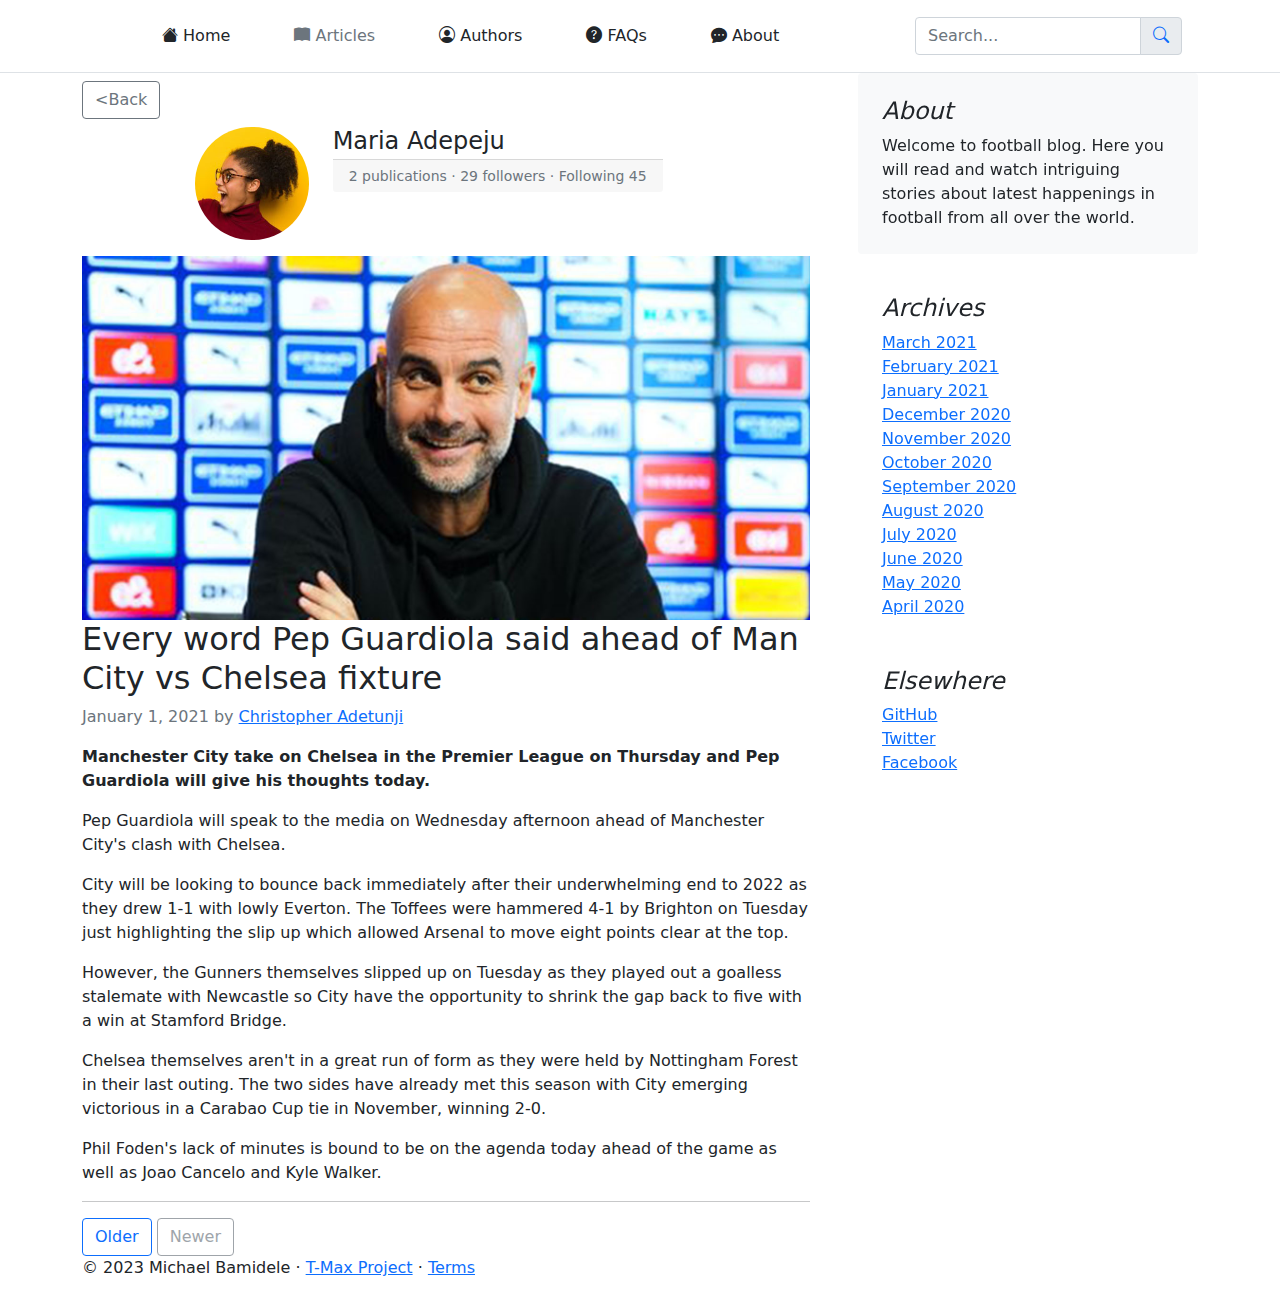
<file: pages/article6.html>
<!DOCTYPE html>
<html lang="en">
<head>
    <meta charset="UTF-8">
    <meta http-equiv="X-UA-Compatible" content="IE=edge">
    <meta name="viewport" content="width=device-width, initial-scale=1.0">
    <title>All about Football News</title>
    <link rel="stylesheet" href="../lib/bootstrap-5.1.0-dist/css/bootstrap.min.css">
    <link rel="stylesheet" href="../lib/bootstrap-icons/bootstrap-icons.css">

</head>
<body>
    <!-- NAVIGATION ITEMS START -->
    <header class="p-3 mb-0 border-bottom">
      <div class="container">
        <div class="d-flex flex-wrap align-items-center justify-content-center justify-content-lg-start">
          <a href="/" class="d-flex align-items-center mb-2 mb-lg-0 text-dark text-decoration-none">
            <svg class="bi me-2" width="40" height="32" role="img" aria-label="Bootstrap"><use xlink:href="#bootstrap"/></svg>
          </a>
  
          <ul class="nav col-12 col-lg-auto me-lg-auto mb-2 justify-content-center mb-md-0">
            <li class="px-4"><a href="../index.html" class="nav-link px-2 link-dark"> <i class="bi bi-house-fill"></i> Home</a></li>
            <li class="px-4"><a href="#" class="nav-link px-2 link-secondary"> <i class="bi bi-book-fill"></i> Articles</a></li>
            <li class="px-4"><a href="./authors.html" class="nav-link px-2 link-dark"> <i class="bi bi-person-circle"></i> Authors</a></li>
            <li class="px-4"><a href="#" class="nav-link px-2 link-dark"> <i class="bi bi-question-circle-fill"></i> FAQs</a></li>
            <li class="px-4"><a href="#" class="nav-link px-2 link-dark"> <i class="bi bi-chat-dots-fill"></i> About</a></li>
          </ul>

          <form class="col-12 col-lg-auto mb-3 mb-lg-0 me-lg-3">
            <div class="input-group">
            <input type="search" class="form-control" placeholder="Search..." aria-label="Search">
            <span id="searchBtn" class="input-group-text"><a href="./search.html"><i class="bi bi-search"></i></a></span>
            </div>
          </form>
  
        </div>
      </div>
      <!-- <h1 class="bi bi-bell-fill"></h1> -->
    </header>
    <!-- SLIDER START -->
    <main class="container">
        <div class="row g-5">
            <div class="col-md-8">
              <h4><a href="../index.html" class="btn btn-outline-secondary mt-2">&lt;Back</a></h4>
              <div class="row mb-3">
                  <div class="col-4 text-end">
                      <img src="../media/images/writer2b.jpg" alt="" width="50%" class="rounded-pill">
                  </div>
                  <div class="col-8">
                    <h4 class="card-title">Maria Adepeju</h4>
                    <small class="card-footer text-secondary">2 publications &middot; 29 followers &middot; Following 45</small>
                  </div>
              </div>
        
              <article class="blog-post">
                <img src="../media/images/article6.jpg" alt="" width="100%">
                <h2 class="blog-post-title">Every word Pep Guardiola said ahead of Man City vs Chelsea fixture</h2>
                <p class="blog-post-meta text-secondary">January 1, 2021 by <a href="#">Christopher Adetunji</a></p>
        
                <p> <strong> Manchester City take on Chelsea in the Premier League on Thursday and Pep Guardiola will give his thoughts today.</strong>
                </p>
                <p> Pep Guardiola will speak to the media on Wednesday afternoon ahead of Manchester City's clash with Chelsea.</p>
                <p> City will be looking to bounce back immediately after their underwhelming end to 2022 as they drew 1-1 with lowly Everton. The Toffees were hammered 4-1 by Brighton on Tuesday just highlighting the slip up which allowed Arsenal to move eight points clear at the top.
                </p>
                <p> However, the Gunners themselves slipped up on Tuesday as they played out a goalless stalemate with Newcastle so City have the opportunity to shrink the gap back to five with a win at Stamford Bridge.
                </p>
                <p> Chelsea themselves aren't in a great run of form as they were held by Nottingham Forest in their last outing. The two sides have already met this season with City emerging victorious in a Carabao Cup tie in November, winning 2-0.
                </p>
                <p> Phil Foden's lack of minutes is bound to be on the agenda today ahead of the game as well as Joao Cancelo and Kyle Walker.
                </p>
                
                <hr>

              </article>
        
              <nav class="blog-pagination" aria-label="Pagination">
                <a class="btn btn-outline-primary" href="#">Older</a>
                <a class="btn btn-outline-secondary disabled" href="#" tabindex="-1" aria-disabled="true">Newer</a>
              </nav>
        
            </div>
        
            <div class="col-md-4">
              <div class="position-sticky" style="top: 2rem;">
                <div class="p-4 mb-3 bg-light rounded">
                  <h4 class="fst-italic">About</h4>
                  <p class="mb-0">Welcome to football blog. Here you will read and watch intriguing stories about latest happenings in football from all over the world.</p>
                </div>
        
                <div class="p-4">
                  <h4 class="fst-italic">Archives</h4>
                  <ol class="list-unstyled mb-0">
                    <li><a href="#">March 2021</a></li>
                    <li><a href="#">February 2021</a></li>
                    <li><a href="#">January 2021</a></li>
                    <li><a href="#">December 2020</a></li>
                    <li><a href="#">November 2020</a></li>
                    <li><a href="#">October 2020</a></li>
                    <li><a href="#">September 2020</a></li>
                    <li><a href="#">August 2020</a></li>
                    <li><a href="#">July 2020</a></li>
                    <li><a href="#">June 2020</a></li>
                    <li><a href="#">May 2020</a></li>
                    <li><a href="#">April 2020</a></li>
                  </ol>
                </div>
        
                <div class="p-4">
                  <h4 class="fst-italic">Elsewhere</h4>
                  <ol class="list-unstyled">
                    <li><a href="#">GitHub</a></li>
                    <li><a href="#">Twitter</a></li>
                    <li><a href="#">Facebook</a></li>
                  </ol>
                </div>
              </div>
            </div>
          </div>
        

    </main>
    <footer class="container">
      <p>&copy; 2023 Michael Bamidele &middot; <a href="#">T-Max Project</a> &middot; <a href="#">Terms</a></p>
      
    </footer>
   
    
    <script src="../lib/bootstrap-5.1.0-dist/js/bootstrap.bundle.min.js"></script>
</body>
</html>
</file>
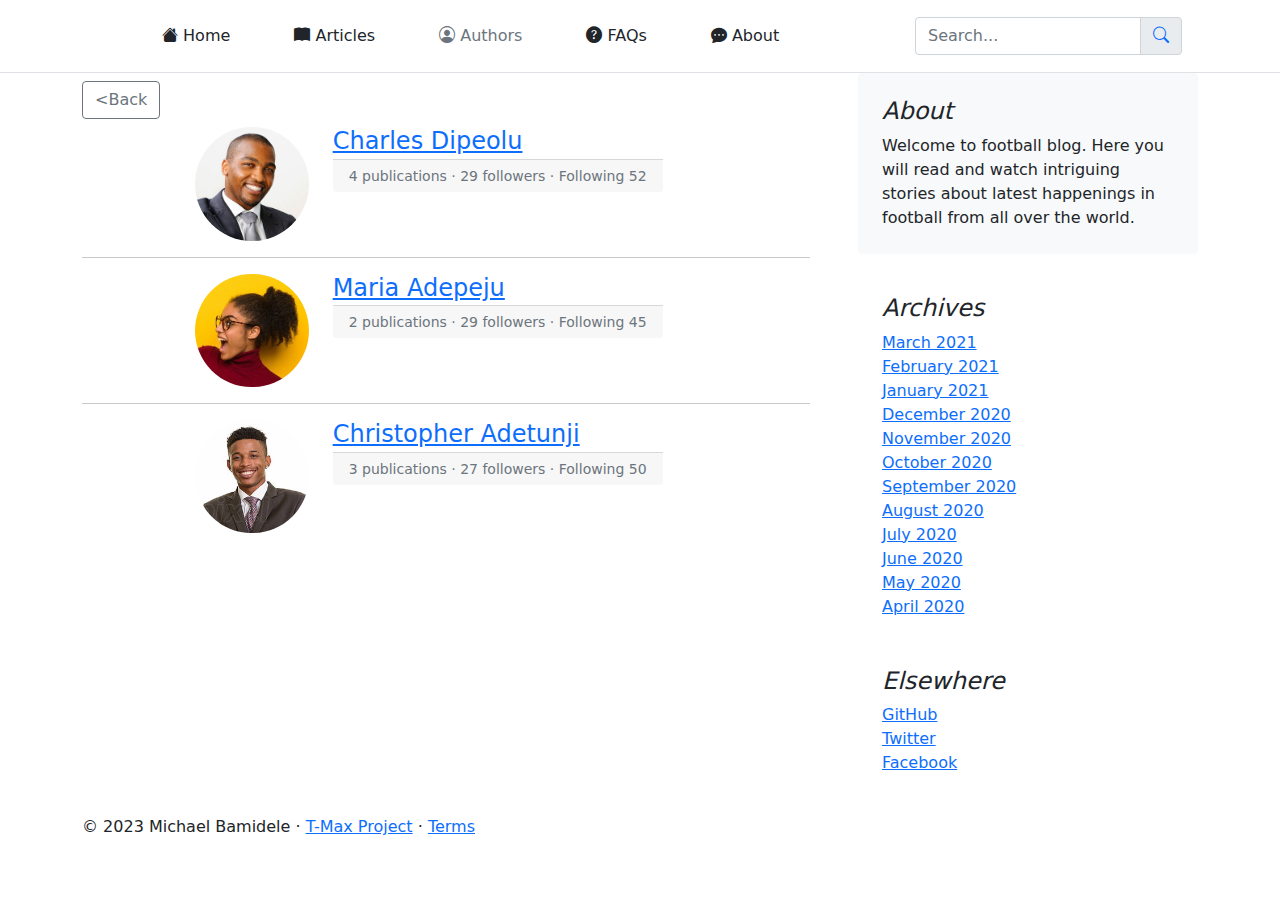
<file: pages/authors.html>
<!DOCTYPE html>
<html lang="en">
<head>
    <meta charset="UTF-8">
    <meta http-equiv="X-UA-Compatible" content="IE=edge">
    <meta name="viewport" content="width=device-width, initial-scale=1.0">
    <title>All about Football News</title>
    <link rel="stylesheet" href="../lib/bootstrap-5.1.0-dist/css/bootstrap.min.css">
    <link rel="stylesheet" href="../lib/bootstrap-icons/bootstrap-icons.css">

</head>
<body>
    <!-- NAVIGATION ITEMS START -->
    <header class="p-3 mb-0 border-bottom">
      <div class="container">
        <div class="d-flex flex-wrap align-items-center justify-content-center justify-content-lg-start">
          <a href="/" class="d-flex align-items-center mb-2 mb-lg-0 text-dark text-decoration-none">
            <svg class="bi me-2" width="40" height="32" role="img" aria-label="Bootstrap"><use xlink:href="#bootstrap"/></svg>
          </a>
  
          <ul class="nav col-12 col-lg-auto me-lg-auto mb-2 justify-content-center mb-md-0">
            <li class="px-4"><a href="../index.html" class="nav-link px-2 link-dark"> <i class="bi bi-house-fill"></i> Home</a></li>
            <li class="px-4"><a href="./article1.html" class="nav-link px-2 link-dark"> <i class="bi bi-book-fill"></i> Articles</a></li>
            <li class="px-4"><a href="#" class="nav-link px-2 link-secondary"> <i class="bi bi-person-circle"></i> Authors</a></li>
            <li class="px-4"><a href="#" class="nav-link px-2 link-dark"> <i class="bi bi-question-circle-fill"></i> FAQs</a></li>
            <li class="px-4"><a href="#" class="nav-link px-2 link-dark"> <i class="bi bi-chat-dots-fill"></i> About</a></li>
          </ul>

          <form class="col-12 col-lg-auto mb-3 mb-lg-0 me-lg-3">
            <div class="input-group">
            <input type="search" class="form-control" placeholder="Search..." aria-label="Search">
            <span id="searchBtn" class="input-group-text"><a href="./search.html"><i class="bi bi-search"></i></a></span>
            </div>
          </form>
  
        </div>
      </div>
      <!-- <h1 class="bi bi-bell-fill"></h1> -->
    </header>
    <!-- SLIDER START -->
    <main class="container">
        <div class="row g-5">
            <div class="col-md-8">
              <h4><a href="../index.html" class="btn btn-outline-secondary mt-2">&lt;Back</a></h4>
              <div class="row mb-3">
                  <div class="col-4 text-end">
                      <a href="writer1.html"><img src="../media/images/writer3.jpg" alt="" width="50%" class="rounded-pill"></a>
                  </div>
                  <div class="col-8">
                    <a href="writer1.html"><h4 class="card-title">Charles Dipeolu</h4></a>
                    <small class="card-footer text-secondary">4 publications &middot; 29 followers &middot; Following 52</small>
                  </div>
              </div>
              <hr>

              <div class="row mb-3">
                <div class="col-4 text-end">
                    <a href="writer2.html"><img src="../media/images/writer2b.jpg" alt="" width="50%" class="rounded-pill"></a>
                </div>
                <div class="col-8">
                  <a href="writer2.html"><h4 class="card-title">Maria Adepeju</h4></a>
                  <small class="card-footer text-secondary">2 publications &middot; 29 followers &middot; Following 45</small>
                </div>
              </div>
              <hr>

              <div class="row mb-3">
                <div class="col-4 text-end">
                    <a href="writer3.html"><img src="../media/images/writer1.jpg" alt="" width="50%" class="rounded-pill"></a>
                </div>
                <div class="col-8">
                  <a href="writer3.html"><h4 class="card-title">Christopher Adetunji</h4></a>
                  <small class="card-footer text-secondary">3 publications &middot; 27 followers &middot; Following 50</small>
                </div>
              </div>

              
        
        
            </div>
        
            <div class="col-md-4">
              <div class="position-sticky" style="top: 2rem;">
                <div class="p-4 mb-3 bg-light rounded">
                  <h4 class="fst-italic">About</h4>
                  <p class="mb-0">Welcome to football blog. Here you will read and watch intriguing stories about latest happenings in football from all over the world.</p>
                </div>
        
                <div class="p-4">
                  <h4 class="fst-italic">Archives</h4>
                  <ol class="list-unstyled mb-0">
                    <li><a href="#">March 2021</a></li>
                    <li><a href="#">February 2021</a></li>
                    <li><a href="#">January 2021</a></li>
                    <li><a href="#">December 2020</a></li>
                    <li><a href="#">November 2020</a></li>
                    <li><a href="#">October 2020</a></li>
                    <li><a href="#">September 2020</a></li>
                    <li><a href="#">August 2020</a></li>
                    <li><a href="#">July 2020</a></li>
                    <li><a href="#">June 2020</a></li>
                    <li><a href="#">May 2020</a></li>
                    <li><a href="#">April 2020</a></li>
                  </ol>
                </div>
        
                <div class="p-4">
                  <h4 class="fst-italic">Elsewhere</h4>
                  <ol class="list-unstyled">
                    <li><a href="#">GitHub</a></li>
                    <li><a href="#">Twitter</a></li>
                    <li><a href="#">Facebook</a></li>
                  </ol>
                </div>
              </div>
            </div>
          </div>
        

    </main>
    <footer class="container">
      <p>&copy; 2023 Michael Bamidele &middot; <a href="#">T-Max Project</a> &middot; <a href="#">Terms</a></p>
      
    </footer>
   
    
    <script src="../lib/bootstrap-5.1.0-dist/js/bootstrap.bundle.min.js"></script>
</body>
</html>
</file>
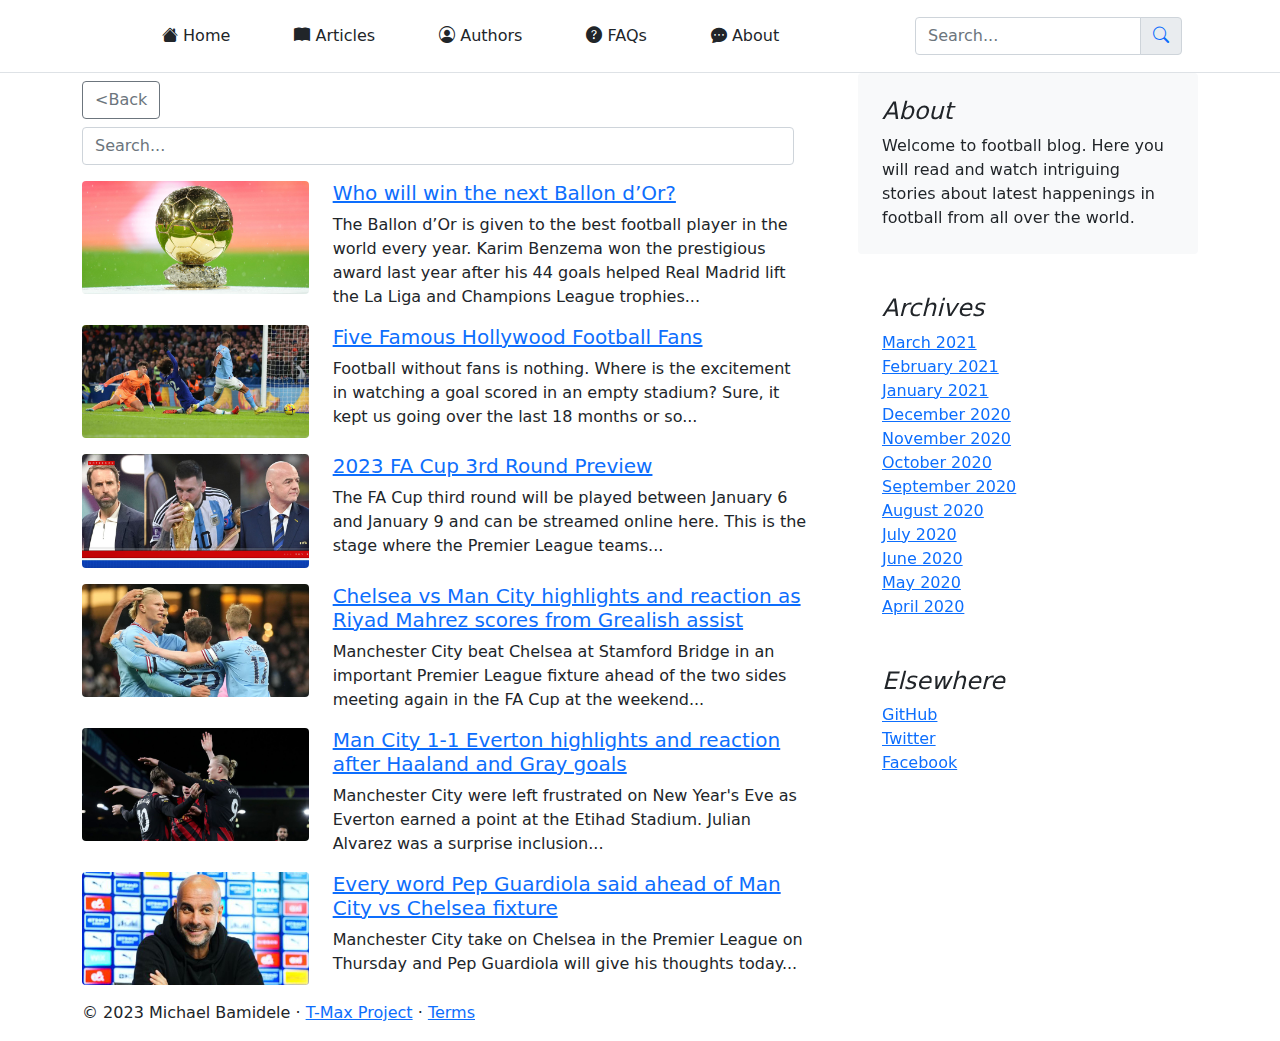
<file: pages/search.html>
<!DOCTYPE html>
<html lang="en">
<head>
    <meta charset="UTF-8">
    <meta http-equiv="X-UA-Compatible" content="IE=edge">
    <meta name="viewport" content="width=device-width, initial-scale=1.0">
    <title>All about Football News</title>
    <link rel="stylesheet" href="../lib/bootstrap-5.1.0-dist/css/bootstrap.min.css">
    <link rel="stylesheet" href="../lib/bootstrap-icons/bootstrap-icons.css">

</head>
<body>
    <!-- NAVIGATION ITEMS START -->
    <header class="p-3 mb-0 border-bottom">
      <div class="container">
        <div class="d-flex flex-wrap align-items-center justify-content-center justify-content-lg-start">
          <a href="/" class="d-flex align-items-center mb-2 mb-lg-0 text-dark text-decoration-none">
            <svg class="bi me-2" width="40" height="32" role="img" aria-label="Bootstrap"><use xlink:href="#bootstrap"/></svg>
          </a>
  
          <ul class="nav col-12 col-lg-auto me-lg-auto mb-2 justify-content-center mb-md-0">
            <li class="px-4"><a href="../index.html" class="nav-link px-2 link-dark"> <i class="bi bi-house-fill"></i> Home</a></li>
            <li class="px-4"><a href="./article1.html" class="nav-link px-2 link-dark"> <i class="bi bi-book-fill"></i> Articles</a></li>
            <li class="px-4"><a href="./authors.html" class="nav-link px-2 link-dark"> <i class="bi bi-person-circle"></i> Authors</a></li>
            <li class="px-4"><a href="#" class="nav-link px-2 link-dark"> <i class="bi bi-question-circle-fill"></i> FAQs</a></li>
            <li class="px-4"><a href="#" class="nav-link px-2 link-dark"> <i class="bi bi-chat-dots-fill"></i> About</a></li>
          </ul>

          <form class="col-12 col-lg-auto mb-3 mb-lg-0 me-lg-3">
            <div class="input-group">
            <input type="search" class="form-control" placeholder="Search..." aria-label="Search">
            <span id="searchBtn" class="input-group-text"><a href="#"><i class="bi bi-search"></i></a></span>
            </div>
          </form>
  
        </div>
      </div>
      <!-- <h1 class="bi bi-bell-fill"></h1> -->
    </header>
    <!-- SLIDER START -->
    <main class="container">
        <div class="row g-5">
            <div class="col-md-8">
                <h4><a href="../index.html" class="btn btn-outline-secondary mt-2">&lt;Back</a></h4>

                <form class="col-12 col-lg-auto mb-3 mb-lg-0 me-lg-3">
                    <input type="search" class="form-control" placeholder="Search..." aria-label="Search">
                </form>

                <div class="row mt-3">
                    <div class="col-md-4 col-lg-4 mb-3">
                        <img src="../media/images/article1b.jpg" alt="" class="rounded-2" width="100%">
                    </div>
                    <div class="col-md-8 col-lg-8">
                        <a href=""><h5>Who will win the next Ballon d’Or?</h5></a>
                        <p>The Ballon d’Or is given to the best football player in the world every year. Karim Benzema won the prestigious award last year after his 44 goals helped Real Madrid lift the La Liga and Champions League trophies...</p>
                    </div>
                    <div class="col-md-4 col-lg-4 mb-3">
                        <img src="../media/images/article2.jpg" alt="" class="rounded-2" width="100%">
                    </div>
                    <div class="col-md-8 col-lg-8">
                        <a href=""><h5>Five Famous Hollywood Football Fans</h5></a>
                        <p>Football without fans is nothing. Where is the excitement in watching a goal scored in an empty stadium? Sure, it kept us going over the last 18 months or so...</p>
                    </div>
                    <div class="col-md-4 col-lg-4 mb-3">
                        <img src="../media/images/article3.jpg" alt="" class="rounded-2" width="100%">
                    </div>
                    <div class="col-md-8 col-lg-8">
                        <a href=""><h5>2023 FA Cup 3rd Round Preview</h5></a>
                        <p>The FA Cup third round will be played between January 6 and January 9 and can be streamed online here. This is the stage where the Premier League teams...</p>
                    </div>
                    <div class="col-md-4 col-lg-4 mb-3">
                        <img src="../media/images/article4.jpg" alt="" class="rounded-2" width="100%">
                    </div>
                    <div class="col-md-8 col-lg-8">
                        <a href=""><h5>Chelsea vs Man City highlights and reaction as Riyad Mahrez scores from Grealish assist</h5></a>
                        <p>Manchester City beat Chelsea at Stamford Bridge in an important Premier League fixture ahead of the two sides meeting again in the FA Cup at the weekend...</p>
                    </div>
                    <div class="col-md-4 col-lg-4 mb-3">
                        <img src="../media/images/article5.jpg" alt="" class="rounded-2" width="100%">
                    </div>
                    <div class="col-md-8 col-lg-8">
                        <a href=""><h5>Man City 1-1 Everton highlights and reaction after Haaland and Gray goals</h5></a>
                        <p>Manchester City were left frustrated on New Year's Eve as Everton earned a point at the Etihad Stadium. Julian Alvarez was a surprise inclusion...</p>
                    </div>
                    <div class="col-md-4 col-lg-4 mb-3">
                        <img src="../media/images/article6.jpg" alt="" class="rounded-2" width="100%">
                    </div>
                    <div class="col-md-8 col-lg-8">
                        <a href=""><h5>Every word Pep Guardiola said ahead of Man City vs Chelsea fixture</h5></a>
                        <p>Manchester City take on Chelsea in the Premier League on Thursday and Pep Guardiola will give his thoughts today...</p>
                    </div>

                </div>
      
              
        
        
            </div>
        
            <div class="col-md-4">
              <div class="position-sticky" style="top: 2rem;">
                <div class="p-4 mb-3 bg-light rounded">
                  <h4 class="fst-italic">About</h4>
                  <p class="mb-0">Welcome to football blog. Here you will read and watch intriguing stories about latest happenings in football from all over the world.</p>
                </div>
        
                <div class="p-4">
                  <h4 class="fst-italic">Archives</h4>
                  <ol class="list-unstyled mb-0">
                    <li><a href="#">March 2021</a></li>
                    <li><a href="#">February 2021</a></li>
                    <li><a href="#">January 2021</a></li>
                    <li><a href="#">December 2020</a></li>
                    <li><a href="#">November 2020</a></li>
                    <li><a href="#">October 2020</a></li>
                    <li><a href="#">September 2020</a></li>
                    <li><a href="#">August 2020</a></li>
                    <li><a href="#">July 2020</a></li>
                    <li><a href="#">June 2020</a></li>
                    <li><a href="#">May 2020</a></li>
                    <li><a href="#">April 2020</a></li>
                  </ol>
                </div>
        
                <div class="p-4">
                  <h4 class="fst-italic">Elsewhere</h4>
                  <ol class="list-unstyled">
                    <li><a href="#">GitHub</a></li>
                    <li><a href="#">Twitter</a></li>
                    <li><a href="#">Facebook</a></li>
                  </ol>
                </div>
              </div>
            </div>
          </div>
        

    </main>
    <footer class="container">
      <p>&copy; 2023 Michael Bamidele &middot; <a href="#">T-Max Project</a> &middot; <a href="#">Terms</a></p>
      
    </footer>
   
    
    <script src="../lib/bootstrap-5.1.0-dist/js/bootstrap.bundle.min.js"></script>
</body>
</html>
</file>
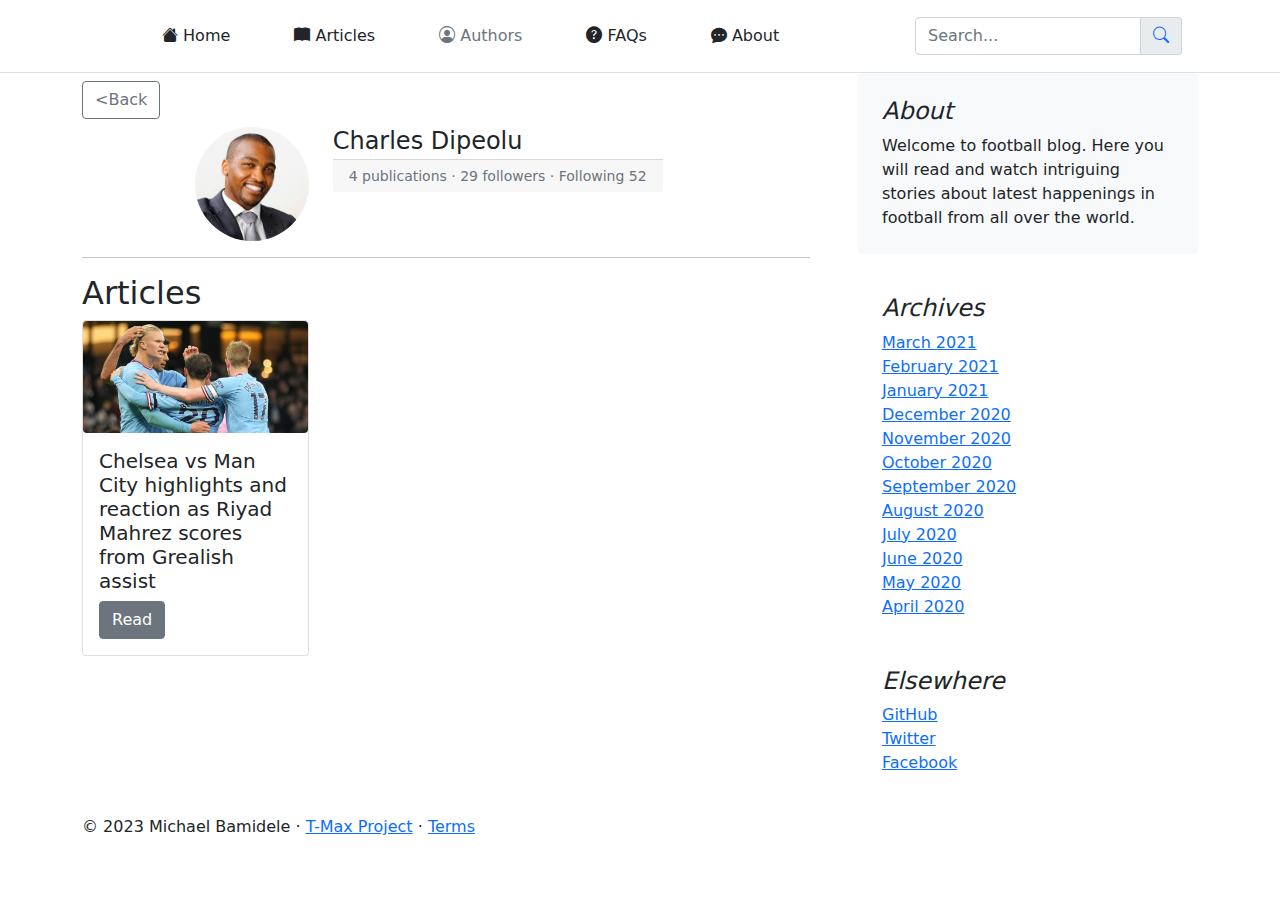
<file: pages/writer1.html>
<!DOCTYPE html>
<html lang="en">
<head>
    <meta charset="UTF-8">
    <meta http-equiv="X-UA-Compatible" content="IE=edge">
    <meta name="viewport" content="width=device-width, initial-scale=1.0">
    <title>All about Football News</title>
    <link rel="stylesheet" href="../lib/bootstrap-5.1.0-dist/css/bootstrap.min.css">
    <link rel="stylesheet" href="../lib/bootstrap-icons/bootstrap-icons.css">

</head>
<body>
    <!-- NAVIGATION ITEMS START -->
    <header class="p-3 mb-0 border-bottom">
      <div class="container">
        <div class="d-flex flex-wrap align-items-center justify-content-center justify-content-lg-start">
          <a href="/" class="d-flex align-items-center mb-2 mb-lg-0 text-dark text-decoration-none">
            <svg class="bi me-2" width="40" height="32" role="img" aria-label="Bootstrap"><use xlink:href="#bootstrap"/></svg>
          </a>
  
          <ul class="nav col-12 col-lg-auto me-lg-auto mb-2 justify-content-center mb-md-0">
            <li class="px-4"><a href="../index.html" class="nav-link px-2 link-dark"> <i class="bi bi-house-fill"></i> Home</a></li>
            <li class="px-4"><a href="#" class="nav-link px-2 link-dark"> <i class="bi bi-book-fill"></i> Articles</a></li>
            <li class="px-4"><a href="#" class="nav-link px-2 link-secondary"> <i class="bi bi-person-circle"></i> Authors</a></li>
            <li class="px-4"><a href="#" class="nav-link px-2 link-dark"> <i class="bi bi-question-circle-fill"></i> FAQs</a></li>
            <li class="px-4"><a href="#" class="nav-link px-2 link-dark"> <i class="bi bi-chat-dots-fill"></i> About</a></li>
          </ul>

          <form class="col-12 col-lg-auto mb-3 mb-lg-0 me-lg-3">
            <div class="input-group">
            <input type="search" class="form-control" placeholder="Search..." aria-label="Search">
            <span id="searchBtn" class="input-group-text"><a href="./search.html"><i class="bi bi-search"></i></a></span>
            </div>
          </form>
  
        </div>
      </div>
      <!-- <h1 class="bi bi-bell-fill"></h1> -->
    </header>
    <!-- SLIDER START -->
    <main class="container">
        <div class="row g-5">
            <div class="col-md-8">
              <h4><a href="authors.html" class="btn btn-outline-secondary mt-2">&lt;Back</a></h4>
              <div class="row mb-3">
                  <div class="col-4 text-end">
                      <img src="../media/images/writer3.jpg" alt="" width="50%" class="rounded-pill">
                  </div>
                  <div class="col-8">
                    <h4 class="card-title">Charles Dipeolu</h4>
                    <small class="card-footer text-secondary">4 publications &middot; 29 followers &middot; Following 52</small>
                  </div>
              </div>
              <hr>
              <h2>Articles</h2>

              <div class="row">
                <div class="col-4">
                  <div class="card">
                    <!-- <svg class="bd-placeholder-img card-img-top" width="100%" height="200" xmlns="http://www.w3.org/2000/svg" role="img" aria-label="Placeholder: Image cap" preserveAspectRatio="xMidYMid slice" focusable="false"><title>Placeholder</title><rect width="100%" height="100%" fill="#868e96"/><text x="50%" y="50%" fill="#dee2e6" dy=".3em">Image cap</text></svg> -->
                    <img src="../media/images/article4.jpg" alt="" class="rounded-2">
      
                    <div class="card-body">
                      <h5 class="card-title">Chelsea vs Man City highlights and reaction as Riyad Mahrez scores from Grealish assist</h5>
                      <a href="article4.html" class="btn btn-secondary">Read</a>
                    </div>
                  </div>

                  
                </div>
                <div class="col-4"></div>
                <div class="col-4"></div>
              </div>
              

              
        
        
            </div>
        
            <div class="col-md-4">
              <div class="position-sticky" style="top: 2rem;">
                <div class="p-4 mb-3 bg-light rounded">
                  <h4 class="fst-italic">About</h4>
                  <p class="mb-0">Welcome to football blog. Here you will read and watch intriguing stories about latest happenings in football from all over the world.</p>
                </div>
        
                <div class="p-4">
                  <h4 class="fst-italic">Archives</h4>
                  <ol class="list-unstyled mb-0">
                    <li><a href="#">March 2021</a></li>
                    <li><a href="#">February 2021</a></li>
                    <li><a href="#">January 2021</a></li>
                    <li><a href="#">December 2020</a></li>
                    <li><a href="#">November 2020</a></li>
                    <li><a href="#">October 2020</a></li>
                    <li><a href="#">September 2020</a></li>
                    <li><a href="#">August 2020</a></li>
                    <li><a href="#">July 2020</a></li>
                    <li><a href="#">June 2020</a></li>
                    <li><a href="#">May 2020</a></li>
                    <li><a href="#">April 2020</a></li>
                  </ol>
                </div>
        
                <div class="p-4">
                  <h4 class="fst-italic">Elsewhere</h4>
                  <ol class="list-unstyled">
                    <li><a href="#">GitHub</a></li>
                    <li><a href="#">Twitter</a></li>
                    <li><a href="#">Facebook</a></li>
                  </ol>
                </div>
              </div>
            </div>
          </div>
        

    </main>
    <footer class="container">
      <p>&copy; 2023 Michael Bamidele &middot; <a href="#">T-Max Project</a> &middot; <a href="#">Terms</a></p>
      
    </footer>
   
    
    <script src="../lib/bootstrap-5.1.0-dist/js/bootstrap.bundle.min.js"></script>
</body>
</html>
</file>
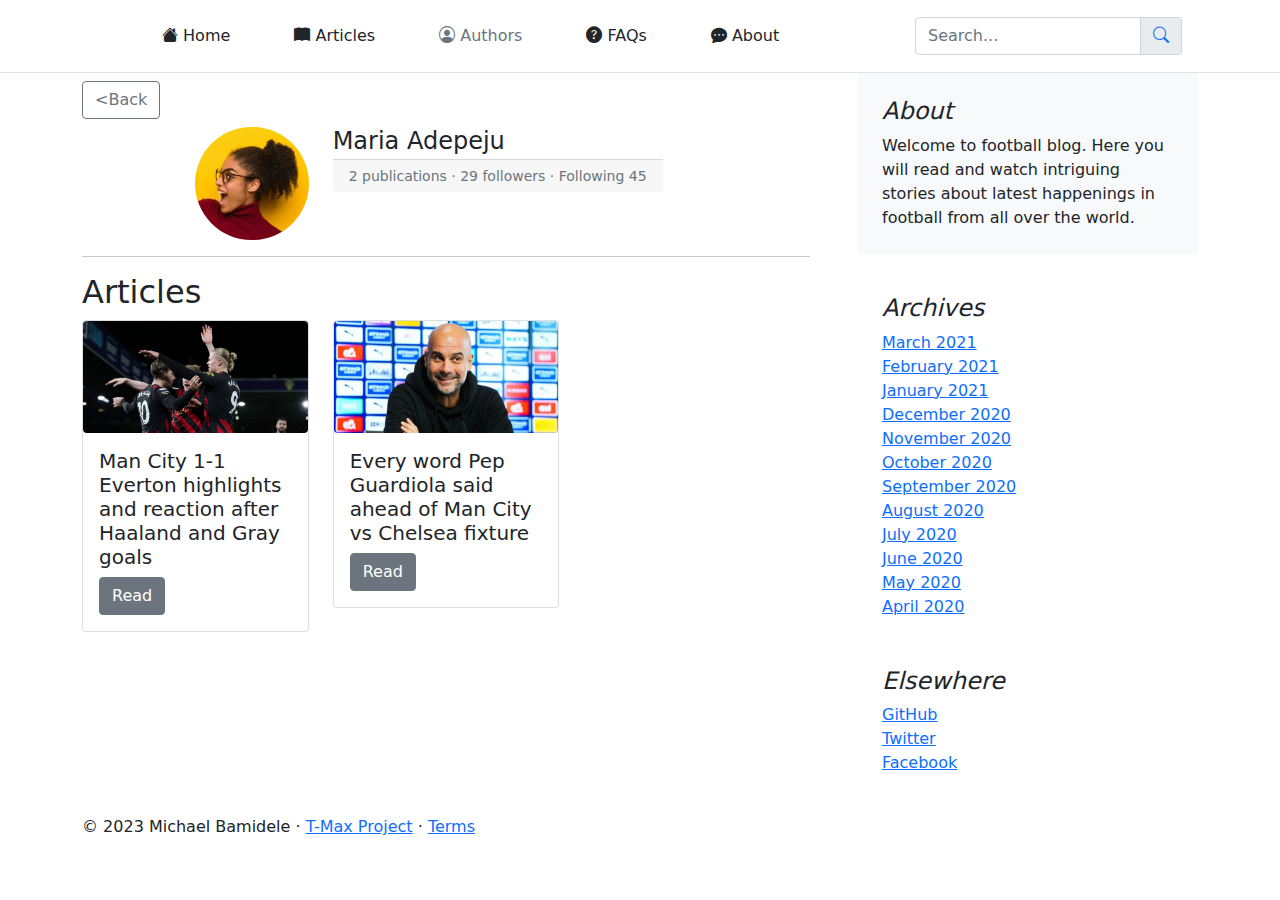
<file: pages/writer2.html>
<!DOCTYPE html>
<html lang="en">
<head>
    <meta charset="UTF-8">
    <meta http-equiv="X-UA-Compatible" content="IE=edge">
    <meta name="viewport" content="width=device-width, initial-scale=1.0">
    <title>All about Football News</title>
    <link rel="stylesheet" href="../lib/bootstrap-5.1.0-dist/css/bootstrap.min.css">
    <link rel="stylesheet" href="../lib/bootstrap-icons/bootstrap-icons.css">

</head>
<body>
    <!-- NAVIGATION ITEMS START -->
    <header class="p-3 mb-0 border-bottom">
      <div class="container">
        <div class="d-flex flex-wrap align-items-center justify-content-center justify-content-lg-start">
          <a href="/" class="d-flex align-items-center mb-2 mb-lg-0 text-dark text-decoration-none">
            <svg class="bi me-2" width="40" height="32" role="img" aria-label="Bootstrap"><use xlink:href="#bootstrap"/></svg>
          </a>
  
          <ul class="nav col-12 col-lg-auto me-lg-auto mb-2 justify-content-center mb-md-0">
            <li class="px-4"><a href="../index.html" class="nav-link px-2 link-dark"> <i class="bi bi-house-fill"></i> Home</a></li>
            <li class="px-4"><a href="#" class="nav-link px-2 link-dark"> <i class="bi bi-book-fill"></i> Articles</a></li>
            <li class="px-4"><a href="#" class="nav-link px-2 link-secondary"> <i class="bi bi-person-circle"></i> Authors</a></li>
            <li class="px-4"><a href="#" class="nav-link px-2 link-dark"> <i class="bi bi-question-circle-fill"></i> FAQs</a></li>
            <li class="px-4"><a href="#" class="nav-link px-2 link-dark"> <i class="bi bi-chat-dots-fill"></i> About</a></li>
          </ul>

          <form class="col-12 col-lg-auto mb-3 mb-lg-0 me-lg-3">
            <div class="input-group">
            <input type="search" class="form-control" placeholder="Search..." aria-label="Search">
            <span id="searchBtn" class="input-group-text"><a href="./search.html"><i class="bi bi-search"></i></a></span>
            </div>
          </form>
  
        </div>
      </div>
      <!-- <h1 class="bi bi-bell-fill"></h1> -->
    </header>
    <!-- SLIDER START -->
    <main class="container">
        <div class="row g-5">
            <div class="col-md-8">
              <h4><a href="authors.html" class="btn btn-outline-secondary mt-2">&lt;Back</a></h4>
              <div class="row mb-3">
                  <div class="col-4 text-end">
                      <img src="../media/images/writer2b.jpg" alt="" width="50%" class="rounded-pill">
                  </div>
                  <div class="col-8">
                    <h4 class="card-title">Maria Adepeju</h4>
                    <small class="card-footer text-secondary">2 publications &middot; 29 followers &middot; Following 45</small>
                    </div>
              </div>
              <hr>
              <h2>Articles</h2>

              <div class="row">
                <div class="col-4">
                    <div class="card">
                        <!-- <svg class="bd-placeholder-img card-img-top" width="100%" height="200" xmlns="http://www.w3.org/2000/svg" role="img" aria-label="Placeholder: Image cap" preserveAspectRatio="xMidYMid slice" focusable="false"><title>Placeholder</title><rect width="100%" height="100%" fill="#868e96"/><text x="50%" y="50%" fill="#dee2e6" dy=".3em">Image cap</text></svg> -->
                        <img src="../media/images/article5.jpg" alt="" class="rounded-2">
          
                        <div class="card-body">
                          <h5 class="card-title">Man City 1-1 Everton highlights and reaction after Haaland and Gray goals</h5>
                          <a href="article5.html" class="btn btn-secondary">Read</a>
          
                        </div>
                      </div>

                  
                </div>
                <div class="col-4">
                      <div class="card">
                        <!-- <svg class="bd-placeholder-img card-img-top" width="100%" height="200" xmlns="http://www.w3.org/2000/svg" role="img" aria-label="Placeholder: Image cap" preserveAspectRatio="xMidYMid slice" focusable="false"><title>Placeholder</title><rect width="100%" height="100%" fill="#868e96"/><text x="50%" y="50%" fill="#dee2e6" dy=".3em">Image cap</text></svg> -->
                        <img src="../media/images/article6.jpg" alt="" class="rounded-2">
          
                        <div class="card-body">
                          <h5 class="card-title">Every word Pep Guardiola said ahead of Man City vs Chelsea fixture</h5>
                          <a href="article6.html" class="btn btn-secondary">Read</a>
          
                        </div>
                      </div>
          


                </div>
                <div class="col-4"></div>
              </div>
              

              
        
        
            </div>
        
            <div class="col-md-4">
              <div class="position-sticky" style="top: 2rem;">
                <div class="p-4 mb-3 bg-light rounded">
                  <h4 class="fst-italic">About</h4>
                  <p class="mb-0">Welcome to football blog. Here you will read and watch intriguing stories about latest happenings in football from all over the world.</p>
                </div>
        
                <div class="p-4">
                  <h4 class="fst-italic">Archives</h4>
                  <ol class="list-unstyled mb-0">
                    <li><a href="#">March 2021</a></li>
                    <li><a href="#">February 2021</a></li>
                    <li><a href="#">January 2021</a></li>
                    <li><a href="#">December 2020</a></li>
                    <li><a href="#">November 2020</a></li>
                    <li><a href="#">October 2020</a></li>
                    <li><a href="#">September 2020</a></li>
                    <li><a href="#">August 2020</a></li>
                    <li><a href="#">July 2020</a></li>
                    <li><a href="#">June 2020</a></li>
                    <li><a href="#">May 2020</a></li>
                    <li><a href="#">April 2020</a></li>
                  </ol>
                </div>
        
                <div class="p-4">
                  <h4 class="fst-italic">Elsewhere</h4>
                  <ol class="list-unstyled">
                    <li><a href="#">GitHub</a></li>
                    <li><a href="#">Twitter</a></li>
                    <li><a href="#">Facebook</a></li>
                  </ol>
                </div>
              </div>
            </div>
          </div>
        

    </main>
    <footer class="container">
      <p>&copy; 2023 Michael Bamidele &middot; <a href="#">T-Max Project</a> &middot; <a href="#">Terms</a></p>
      
    </footer>
   
    
    <script src="../lib/bootstrap-5.1.0-dist/js/bootstrap.bundle.min.js"></script>
</body>
</html>
</file>
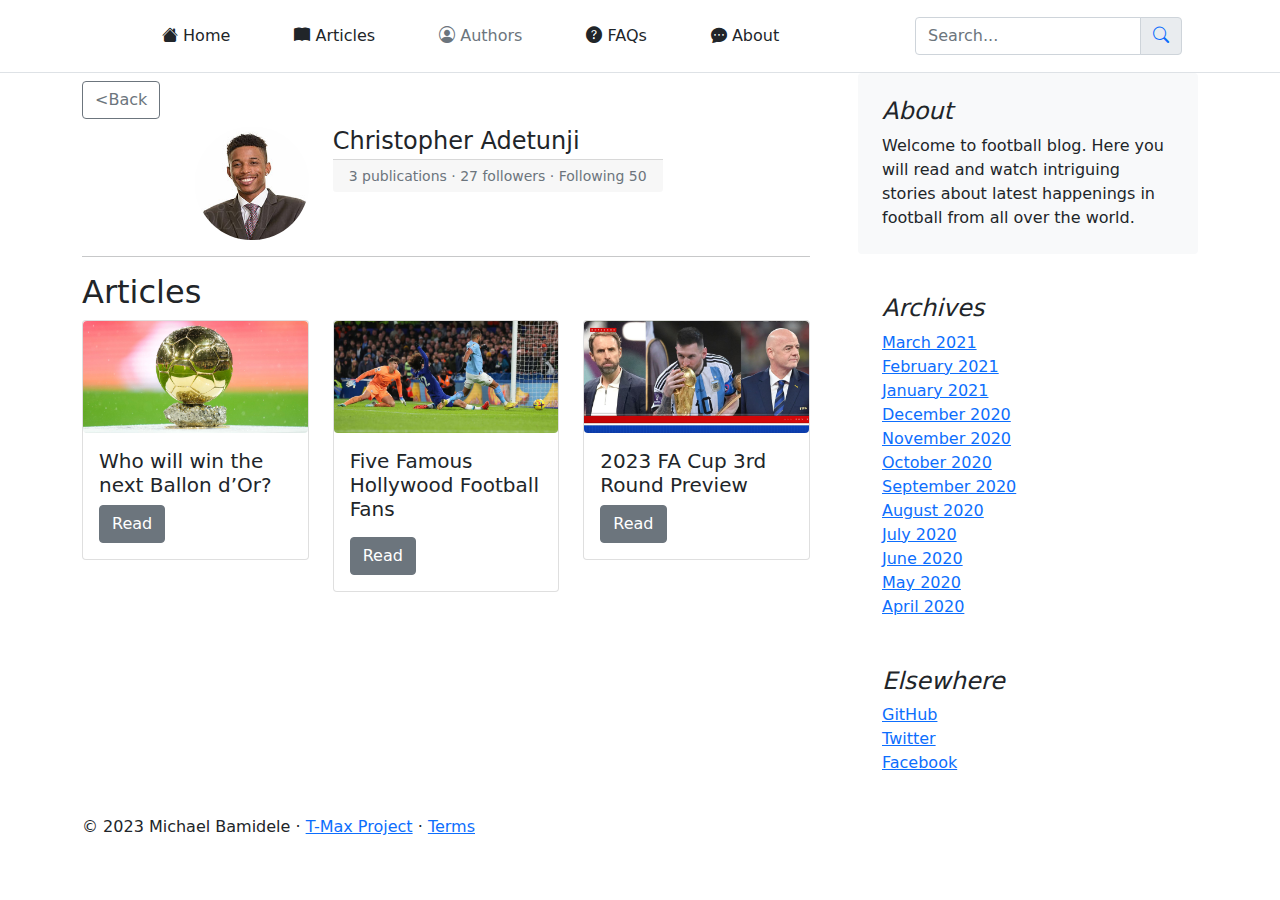
<file: pages/writer3.html>
<!DOCTYPE html>
<html lang="en">
<head>
    <meta charset="UTF-8">
    <meta http-equiv="X-UA-Compatible" content="IE=edge">
    <meta name="viewport" content="width=device-width, initial-scale=1.0">
    <title>All about Football News</title>
    <link rel="stylesheet" href="../lib/bootstrap-5.1.0-dist/css/bootstrap.min.css">
    <link rel="stylesheet" href="../lib/bootstrap-icons/bootstrap-icons.css">

</head>
<body>
    <!-- NAVIGATION ITEMS START -->
    <header class="p-3 mb-0 border-bottom">
      <div class="container">
        <div class="d-flex flex-wrap align-items-center justify-content-center justify-content-lg-start">
          <a href="/" class="d-flex align-items-center mb-2 mb-lg-0 text-dark text-decoration-none">
            <svg class="bi me-2" width="40" height="32" role="img" aria-label="Bootstrap"><use xlink:href="#bootstrap"/></svg>
          </a>
  
          <ul class="nav col-12 col-lg-auto me-lg-auto mb-2 justify-content-center mb-md-0">
            <li class="px-4"><a href="../index.html" class="nav-link px-2 link-dark"> <i class="bi bi-house-fill"></i> Home</a></li>
            <li class="px-4"><a href="#" class="nav-link px-2 link-dark"> <i class="bi bi-book-fill"></i> Articles</a></li>
            <li class="px-4"><a href="#" class="nav-link px-2 link-secondary"> <i class="bi bi-person-circle"></i> Authors</a></li>
            <li class="px-4"><a href="#" class="nav-link px-2 link-dark"> <i class="bi bi-question-circle-fill"></i> FAQs</a></li>
            <li class="px-4"><a href="#" class="nav-link px-2 link-dark"> <i class="bi bi-chat-dots-fill"></i> About</a></li>
          </ul>

          <form class="col-12 col-lg-auto mb-3 mb-lg-0 me-lg-3">
            <div class="input-group">
            <input type="search" class="form-control" placeholder="Search..." aria-label="Search">
            <span id="searchBtn" class="input-group-text"><a href="./search.html"><i class="bi bi-search"></i></a></span>
            </div>
          </form>
  
        </div>
      </div>
      <!-- <h1 class="bi bi-bell-fill"></h1> -->
    </header>
    <!-- SLIDER START -->
    <main class="container">
        <div class="row g-5">
            <div class="col-md-8">
              <h4><a href="authors.html" class="btn btn-outline-secondary mt-2">&lt;Back</a></h4>
              <div class="row mb-3">
                  <div class="col-4 text-end">
                      <img src="../media/images/writer1.jpg" alt="" width="50%" class="rounded-pill">
                  </div>
                  <div class="col-8">
                    <h4 class="card-title">Christopher Adetunji</h4>
                    <small class="card-footer text-secondary">3 publications &middot; 27 followers &middot; Following 50</small>
                      </div>
              </div>
              <hr>
              <h2>Articles</h2>

              <div class="row">
                <div class="col-4">
                    <div class="card">
                        <!-- <svg class="bd-placeholder-img card-img-top" width="100%" height="200" xmlns="http://www.w3.org/2000/svg" role="img" aria-label="Placeholder: Image cap" preserveAspectRatio="xMidYMid slice" focusable="false"><title>Placeholder</title><rect width="100%" height="100%" fill="#868e96"/><text x="50%" y="50%" fill="#dee2e6" dy=".3em">Image cap</text></svg> -->
                        <img src="../media/images/article1b.jpg" alt="" class="rounded-2">
                
                        <div class="card-body">
                          <h5 class="card-title">Who will win the next Ballon d’Or?</h5>
                          <a href="article1.html" class="btn btn-secondary">Read</a>
                        </div>
                    </div>
          
                  
                </div>
                <div class="col-4">
                    <div class="card">
                        <!-- <svg class="bd-placeholder-img card-img-top" width="100%" height="200" xmlns="http://www.w3.org/2000/svg" role="img" aria-label="Placeholder: Image cap" preserveAspectRatio="xMidYMid slice" focusable="false"><title>Placeholder</title><rect width="100%" height="100%" fill="#868e96"/><text x="50%" y="50%" fill="#dee2e6" dy=".3em">Image cap</text></svg> -->
                        <img src="../media/images/article2.jpg" alt="" class="rounded-2">
                
                        <div class="card-body">
                          <h5 class="card-title">Five Famous Hollywood Football Fans</h5>
                            </p>
                            <a href="article2.html" class="btn btn-secondary">Read</a>
          
                        </div>
                    </div>
                    


                </div>
                <div class="col-4">
                    <div class="card">
                        <!-- <svg class="bd-placeholder-img card-img-top" width="100%" height="200" xmlns="http://www.w3.org/2000/svg" role="img" aria-label="Placeholder: Image cap" preserveAspectRatio="xMidYMid slice" focusable="false"><title>Placeholder</title><rect width="100%" height="100%" fill="#868e96"/><text x="50%" y="50%" fill="#dee2e6" dy=".3em">Image cap</text></svg> -->
                        <img src="../media/images/article3.jpg" alt="" class="rounded-2">
                
                        <div class="card-body">
                          <h5 class="card-title">2023 FA Cup 3rd Round Preview</h5>
                          <a href="article3.html" class="btn btn-secondary">Read</a>
          
                        </div>
                    </div>
          

                </div>
              </div>
              

              
        
        
            </div>
        
            <div class="col-md-4">
              <div class="position-sticky" style="top: 2rem;">
                <div class="p-4 mb-3 bg-light rounded">
                  <h4 class="fst-italic">About</h4>
                  <p class="mb-0">Welcome to football blog. Here you will read and watch intriguing stories about latest happenings in football from all over the world.</p>
                </div>
        
                <div class="p-4">
                  <h4 class="fst-italic">Archives</h4>
                  <ol class="list-unstyled mb-0">
                    <li><a href="#">March 2021</a></li>
                    <li><a href="#">February 2021</a></li>
                    <li><a href="#">January 2021</a></li>
                    <li><a href="#">December 2020</a></li>
                    <li><a href="#">November 2020</a></li>
                    <li><a href="#">October 2020</a></li>
                    <li><a href="#">September 2020</a></li>
                    <li><a href="#">August 2020</a></li>
                    <li><a href="#">July 2020</a></li>
                    <li><a href="#">June 2020</a></li>
                    <li><a href="#">May 2020</a></li>
                    <li><a href="#">April 2020</a></li>
                  </ol>
                </div>
        
                <div class="p-4">
                  <h4 class="fst-italic">Elsewhere</h4>
                  <ol class="list-unstyled">
                    <li><a href="#">GitHub</a></li>
                    <li><a href="#">Twitter</a></li>
                    <li><a href="#">Facebook</a></li>
                  </ol>
                </div>
              </div>
            </div>
          </div>
        

    </main>
    <footer class="container">
      <p>&copy; 2023 Michael Bamidele &middot; <a href="#">T-Max Project</a> &middot; <a href="#">Terms</a></p>
      
    </footer>
   
    
    <script src="../lib/bootstrap-5.1.0-dist/js/bootstrap.bundle.min.js"></script>
</body>
</html>
</file>
